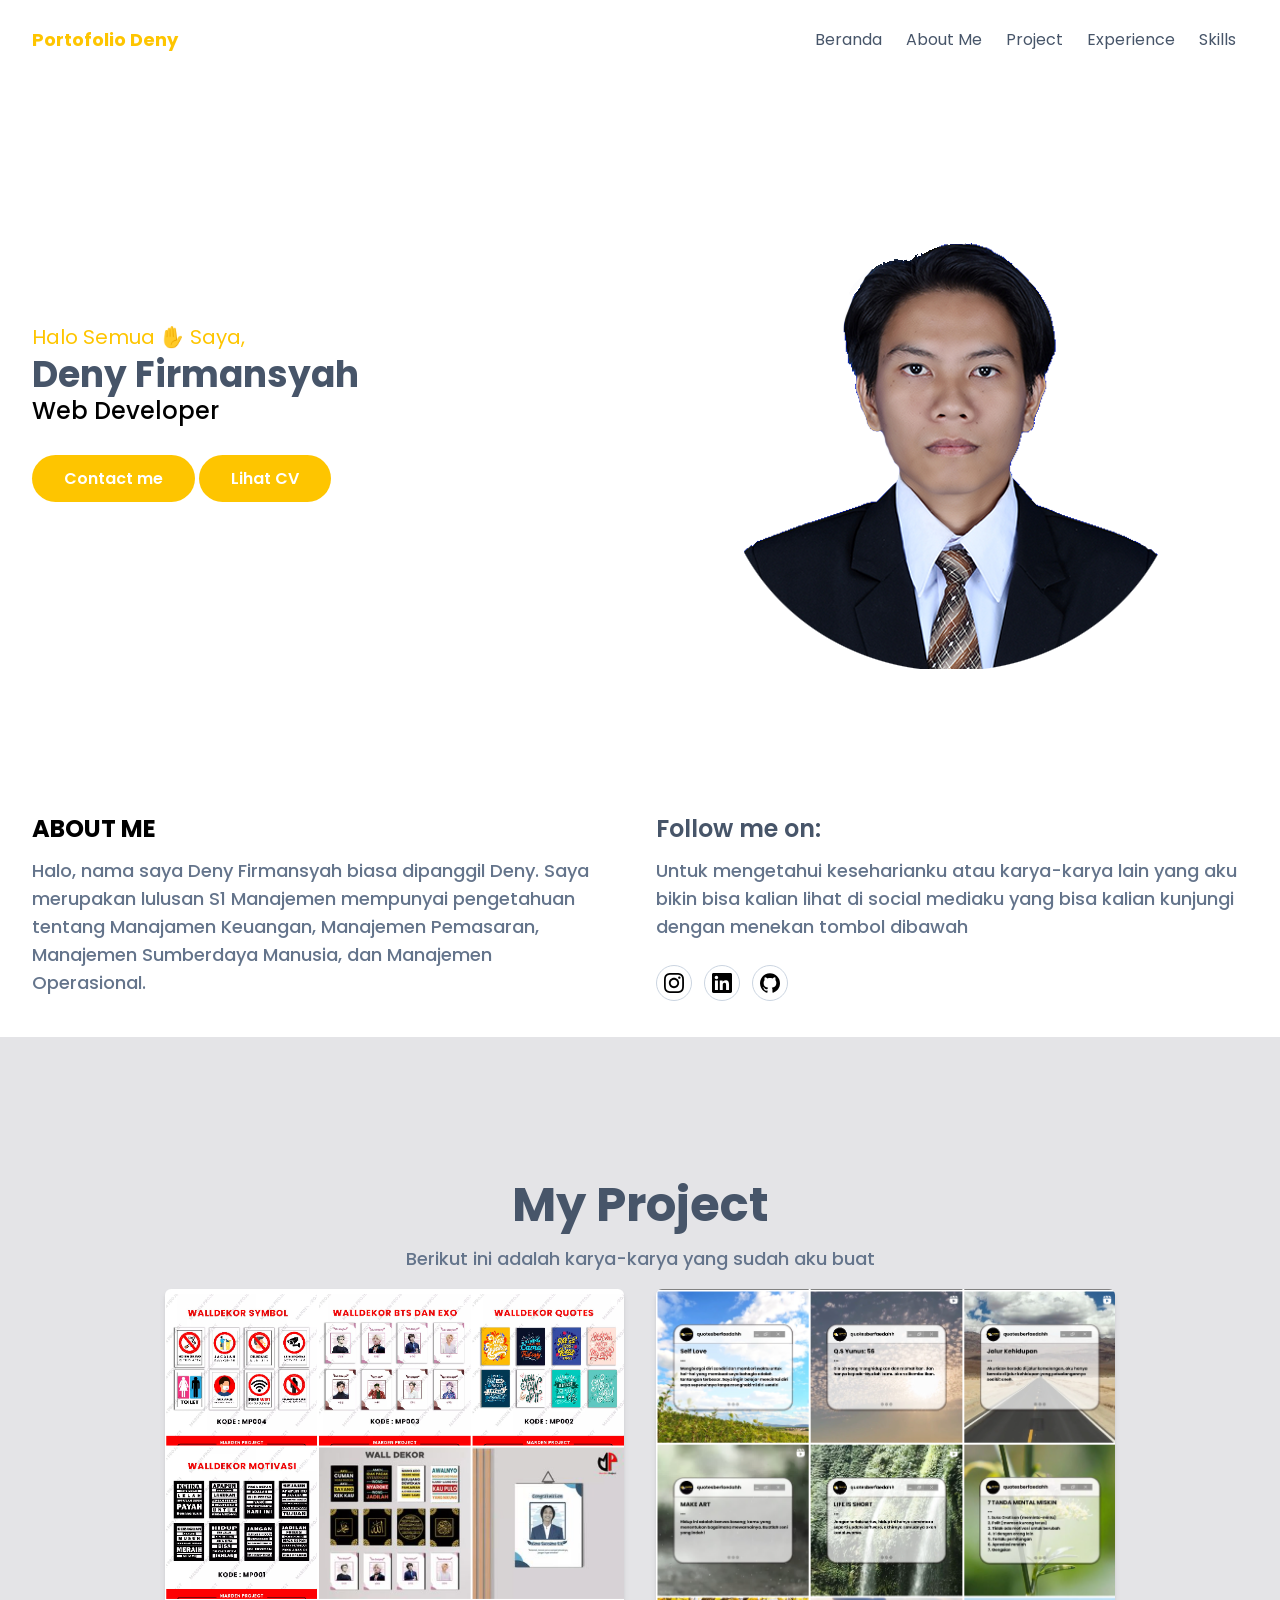
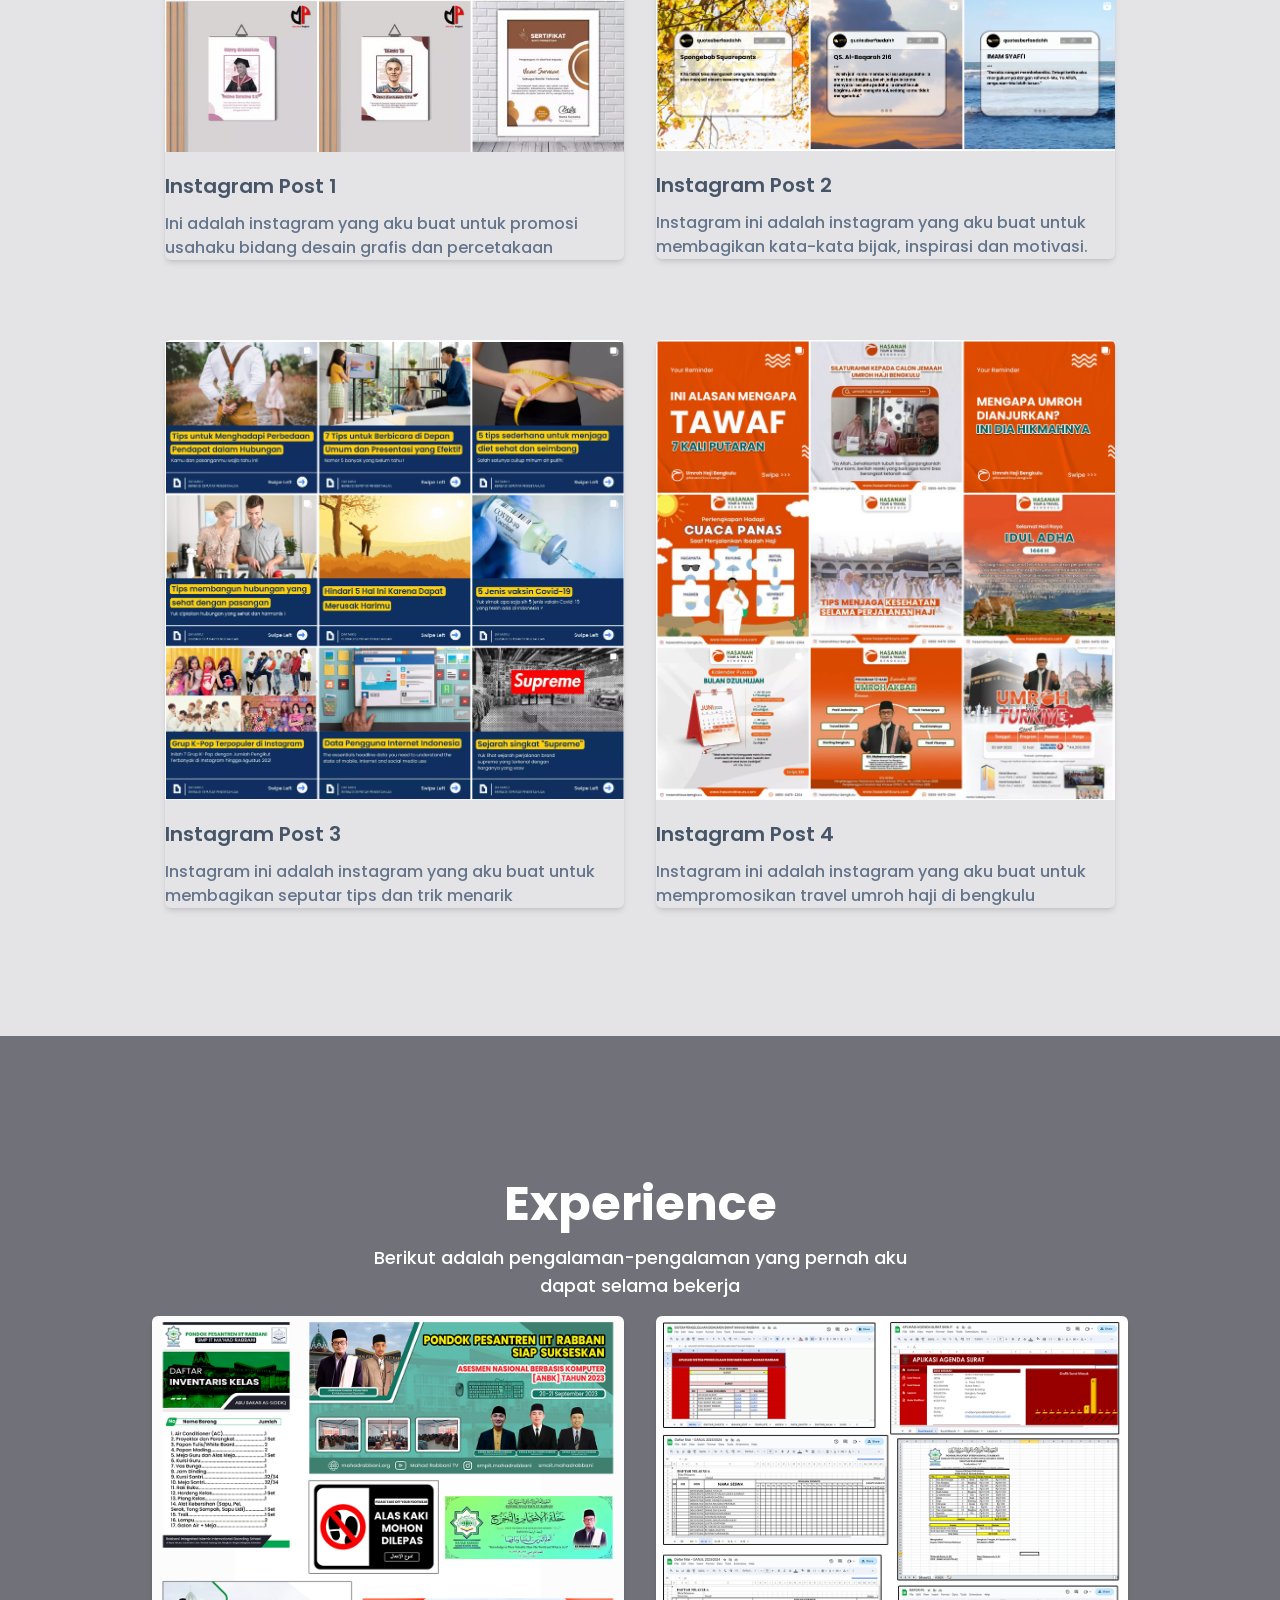
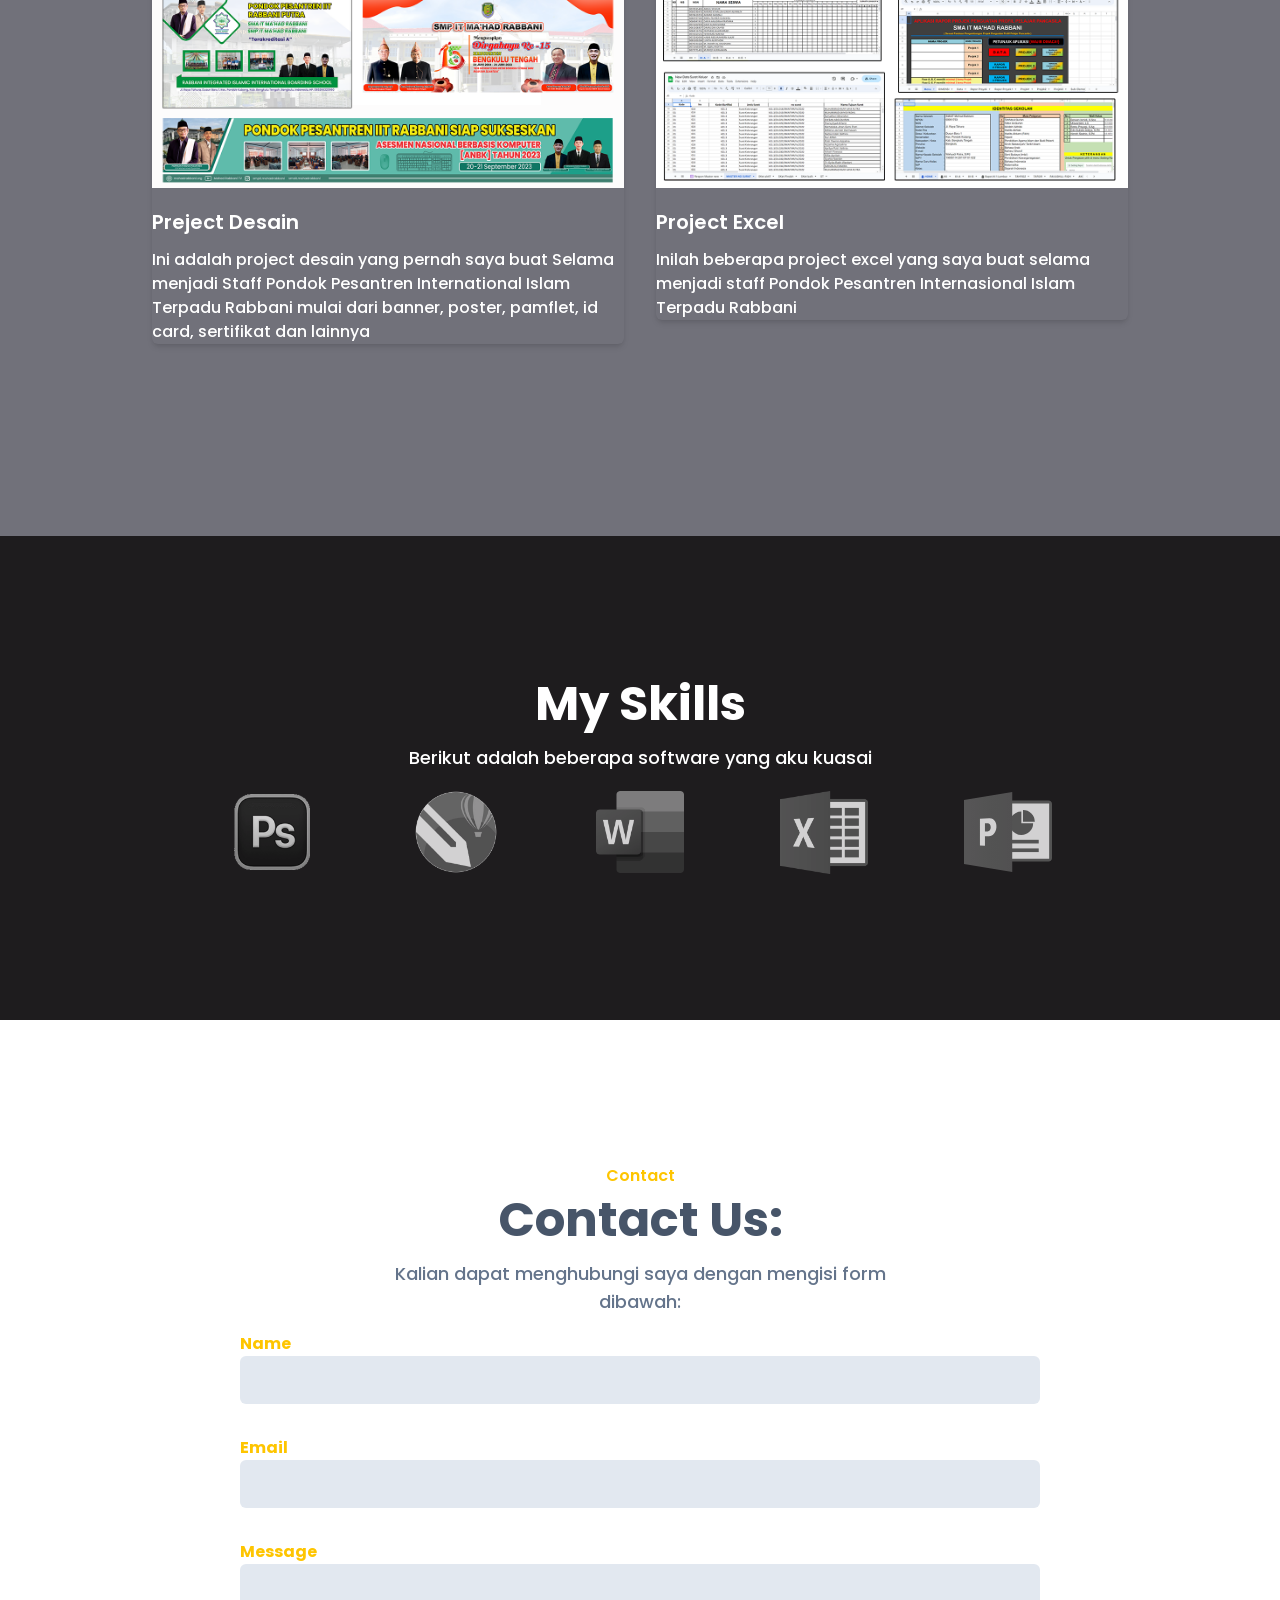
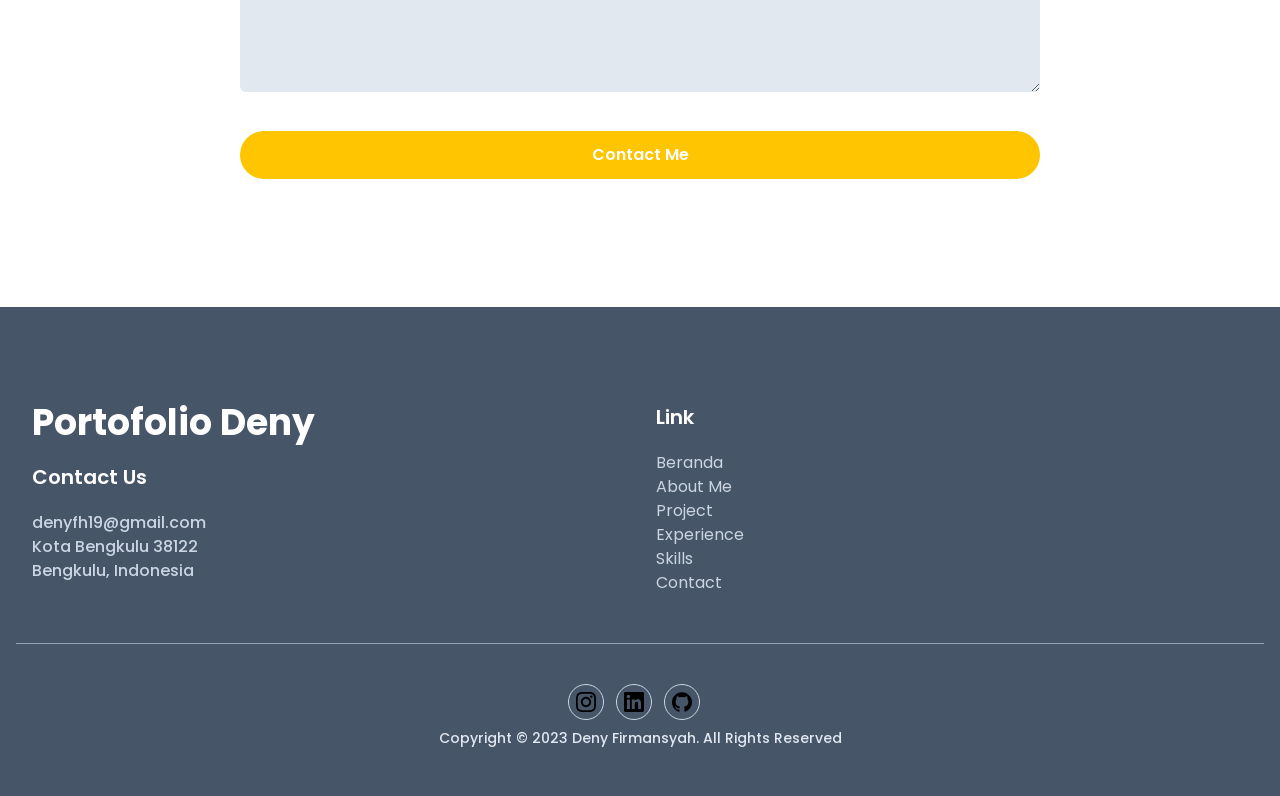
<file: index.html>
<!DOCTYPE html>
<html lang="en">
<head>
    <meta charset="UTF-8">
    <meta http-equiv="X-UA-Compatible" content="IE=edge">
    <meta name="viewport" content="width=device-width, initial-scale=1.0">
    <link rel="stylesheet" href="public/css/style.css">
    <link rel="preconnect" href="https://fonts.googleapis.com">
    <link rel="preconnect" href="https://fonts.gstatic.com" crossorigin>
    <link href="https://fonts.googleapis.com/css2?family=Poppins:wght@500&display=swap" rel="stylesheet">
    <title>My Website</title>
</head>
<body class="font-poppins scroll-smooth">
    <!-- navbar start -->
    <header class="bg-transparent absolute top-0 lef-0 w-full flex items-center z-10">
        <div class="container">
            <div class="flex items-center justify-between relative">
                <div class="px-4">
                    <a href="#home" class="font-bold text-lg text-primary block py-6">Portofolio Deny</a>
                </div>
                <div class="flex items-center px-4">
                    <button id="hamburger" name="hamburger" type="button" class="block absolute right-4 lg:hidden">
                        <span class="hamburger-line transition duration-500 ease-in-out origin-top-left"></span>
                        <span class="hamburger-line transition duration-500 ease-in-out"></span>
                        <span class="hamburger-line transition duration-500 ease-in-out origin-bottom-left"></span>
                    </button>
                    <nav id="nav-menu" class="hidden absolute py-5 bg-white shadow-lg rounded max-w-[250px] w-full right-4 top-full lg:block lg:static lg:bg-transparent lg:max-w-full lg:shadow-none lg:rounded-none">
                        <ul class="block lg:flex">
                            <li class="group">
                                <a href="#home" class="text-base text-dark py-2 mx-8 flex  hover:text-primary">Beranda</a>
                            </li>
                            <li class="group">
                                <a href="#about" class="text-base text-dark py-2 mx-8 flex hover:text-primary">About Me</a>
                            </li>
                            <li class="group">
                                <a href="#project" class="text-base text-dark py-2 mx-8 flex hover:text-primary">Project</a>
                            </li>
                            <li class="group">
                                <a href="#Experience" class="text-base text-dark py-2 mx-8 flex hover:text-primary">Experience</a>
                            </li>
                            <li class="group">
                                <a href="#skills" class="text-base text-dark py-2 mx-8 flex hover:text-primary">Skills</a>
                            </li>
                        </ul>
                    </nav>
                </div>
            </div>
        </div>
    </header>
    <!-- navbar end -->
    <!-- Hero Section Begin -->
    <section id="home" class="pt-36">
        <div class="container">
            <div class="flex flex-wrap">
                <div class="w-full self-center px-4 lg:w-1/2">
                    <h1 class="text-base text-primary md:text-xl">Halo Semua ✋ Saya, <span class="block font-bold text-dark text-2xl mt-1 lg:text-4xl max-w-md">Deny Firmansyah</span></h1>
                    <h2 class="font-medium mb-10 lg:text-2xl">Web Developer</h2>

                    <a href="https://wa.me/+6281279669132" class="text-base font-semibold text-white bg-primary py-3 px-8 rounded-full hover:shadow-lg hover:opacity-80 transition duration-500 ease-in-out">Contact me</a>
                    <a href="https://drive.google.com/file/d/15vwsvI26h6n9aC5DiITJL-vrKqj5pFxY/view?usp=sharing" class="text-base font-semibold text-white bg-primary py-3 px-8 rounded-full hover:shadow-lg hover:opacity-80 transition duration-500 ease-in-out">Lihat CV</a>
                    <!-- <div class="btn-container">
                        <button
                          class="btn btn-color-2"
                          onclick="window.open('./assets/resume.pdf')"
                        >
                          Download CV
                        </button> -->
                </div>
                <div class="w-full self-end px-4 lg:w-1/2">
                    <div class="relative mt-10 lg:mt-0 lg:right-0">
                        <img src="img/profilepict1.png" alt="Deny Firmansyah" class="max-w-full mx-auto">
                    </div>
                </div>
            </div>
        </div>
    </section>
    <!-- Hero Section End -->
    <!-- About me Begin -->
    <section id="about" class="pt-36">
        <div class="container">
            <div class="flex flex-wrap">
                <div class="w-full px-4 mb-10 lg:w-1/2">
                    <h4 class="font-bold uppercase text-lg mb-3 lg:text-2xl">About Me</h4>
                    <p class="font-medium text-base text-secondary max-w-xl lg:text-lg">Halo, nama saya Deny Firmansyah biasa dipanggil Deny. Saya merupakan lulusan S1 Manajemen mempunyai pengetahuan tentang Manajamen Keuangan, Manajemen Pemasaran, Manajemen Sumberdaya Manusia, dan Manajemen Operasional.</p>
                </div>
                <div class="w-full px-4 lg:w-1/2">
                    <h3 class="font-semibold text-dark text-2xl mb-3">Follow me on:</h3>
                    <p class="font-medium text-base text-secondary mb-6 lg:text-lg">Untuk mengetahui keseharianku atau karya-karya lain yang aku bikin bisa kalian lihat di social mediaku yang bisa kalian kunjungi dengan menekan tombol dibawah</p>
                    <div class="flex items-center">
                        <!-- twitter -->
                        <!-- <a href="https://twitter.com/maliefrr14" target="_blank" class="w-9 h-9 flex justify-center items-center border border-slate-300 mr-3 rounded-full hover:border-primary hover:bg-primary hover:text-white transition duration-300">
                            <svg role="img" width="20" class="fill-current" viewBox="0 0 24 24" xmlns="http://www.w3.org/2000/svg"><title>Twitter</title><path d="M23.953 4.57a10 10 0 01-2.825.775 4.958 4.958 0 002.163-2.723c-.951.555-2.005.959-3.127 1.184a4.92 4.92 0 00-8.384 4.482C7.69 8.095 4.067 6.13 1.64 3.162a4.822 4.822 0 00-.666 2.475c0 1.71.87 3.213 2.188 4.096a4.904 4.904 0 01-2.228-.616v.06a4.923 4.923 0 003.946 4.827 4.996 4.996 0 01-2.212.085 4.936 4.936 0 004.604 3.417 9.867 9.867 0 01-6.102 2.105c-.39 0-.779-.023-1.17-.067a13.995 13.995 0 007.557 2.209c9.053 0 13.998-7.496 13.998-13.985 0-.21 0-.42-.015-.63A9.935 9.935 0 0024 4.59z"/></svg> -->
                        </a>
                        <!-- instagram -->
                        <a href="https://instagram.com/deni08firmansyah/" target="_blank" class="w-9 h-9 flex justify-center items-center border border-slate-300 mr-3 rounded-full hover:border-primary hover:bg-primary hover:text-white transition duration-300">
                            <svg role="img" width="20" class="fill-current" viewBox="0 0 24 24" xmlns="http://www.w3.org/2000/svg"><title>Instagram</title><path d="M12 0C8.74 0 8.333.015 7.053.072 5.775.132 4.905.333 4.14.63c-.789.306-1.459.717-2.126 1.384S.935 3.35.63 4.14C.333 4.905.131 5.775.072 7.053.012 8.333 0 8.74 0 12s.015 3.667.072 4.947c.06 1.277.261 2.148.558 2.913.306.788.717 1.459 1.384 2.126.667.666 1.336 1.079 2.126 1.384.766.296 1.636.499 2.913.558C8.333 23.988 8.74 24 12 24s3.667-.015 4.947-.072c1.277-.06 2.148-.262 2.913-.558.788-.306 1.459-.718 2.126-1.384.666-.667 1.079-1.335 1.384-2.126.296-.765.499-1.636.558-2.913.06-1.28.072-1.687.072-4.947s-.015-3.667-.072-4.947c-.06-1.277-.262-2.149-.558-2.913-.306-.789-.718-1.459-1.384-2.126C21.319 1.347 20.651.935 19.86.63c-.765-.297-1.636-.499-2.913-.558C15.667.012 15.26 0 12 0zm0 2.16c3.203 0 3.585.016 4.85.071 1.17.055 1.805.249 2.227.415.562.217.96.477 1.382.896.419.42.679.819.896 1.381.164.422.36 1.057.413 2.227.057 1.266.07 1.646.07 4.85s-.015 3.585-.074 4.85c-.061 1.17-.256 1.805-.421 2.227-.224.562-.479.96-.899 1.382-.419.419-.824.679-1.38.896-.42.164-1.065.36-2.235.413-1.274.057-1.649.07-4.859.07-3.211 0-3.586-.015-4.859-.074-1.171-.061-1.816-.256-2.236-.421-.569-.224-.96-.479-1.379-.899-.421-.419-.69-.824-.9-1.38-.165-.42-.359-1.065-.42-2.235-.045-1.26-.061-1.649-.061-4.844 0-3.196.016-3.586.061-4.861.061-1.17.255-1.814.42-2.234.21-.57.479-.96.9-1.381.419-.419.81-.689 1.379-.898.42-.166 1.051-.361 2.221-.421 1.275-.045 1.65-.06 4.859-.06l.045.03zm0 3.678c-3.405 0-6.162 2.76-6.162 6.162 0 3.405 2.76 6.162 6.162 6.162 3.405 0 6.162-2.76 6.162-6.162 0-3.405-2.76-6.162-6.162-6.162zM12 16c-2.21 0-4-1.79-4-4s1.79-4 4-4 4 1.79 4 4-1.79 4-4 4zm7.846-10.405c0 .795-.646 1.44-1.44 1.44-.795 0-1.44-.646-1.44-1.44 0-.794.646-1.439 1.44-1.439.793-.001 1.44.645 1.44 1.439z"/></svg>
                        </a>
                        <!-- linkedin -->
                        <a href="https://www.linkedin.com/in/deny08firmansyah/" target="_blank" class="w-9 h-9 flex justify-center items-center border border-slate-300 mr-3 rounded-full hover:border-primary hover:bg-primary hover:text-white transition duration-300">
                            <svg role="img" width="20" class="fill-current" viewBox="0 0 24 24" xmlns="http://www.w3.org/2000/svg"><title>LinkedIn</title><path d="M20.447 20.452h-3.554v-5.569c0-1.328-.027-3.037-1.852-3.037-1.853 0-2.136 1.445-2.136 2.939v5.667H9.351V9h3.414v1.561h.046c.477-.9 1.637-1.85 3.37-1.85 3.601 0 4.267 2.37 4.267 5.455v6.286zM5.337 7.433c-1.144 0-2.063-.926-2.063-2.065 0-1.138.92-2.063 2.063-2.063 1.14 0 2.064.925 2.064 2.063 0 1.139-.925 2.065-2.064 2.065zm1.782 13.019H3.555V9h3.564v11.452zM22.225 0H1.771C.792 0 0 .774 0 1.729v20.542C0 23.227.792 24 1.771 24h20.451C23.2 24 24 23.227 24 22.271V1.729C24 .774 23.2 0 22.222 0h.003z"/></svg>
                        </a>
                        <!-- github -->
                        <a href="https://github.com/denyfh19" target="_blank" class="w-9 h-9 flex justify-center items-center border border-slate-300 mr-3 rounded-full hover:border-primary hover:bg-primary hover:text-white transition duration-300">
                            <svg role="img" width="20" class="fill-current" viewBox="0 0 24 24" xmlns="http://www.w3.org/2000/svg"><title>GitHub</title><path d="M12 .297c-6.63 0-12 5.373-12 12 0 5.303 3.438 9.8 8.205 11.385.6.113.82-.258.82-.577 0-.285-.01-1.04-.015-2.04-3.338.724-4.042-1.61-4.042-1.61C4.422 18.07 3.633 17.7 3.633 17.7c-1.087-.744.084-.729.084-.729 1.205.084 1.838 1.236 1.838 1.236 1.07 1.835 2.809 1.305 3.495.998.108-.776.417-1.305.76-1.605-2.665-.3-5.466-1.332-5.466-5.93 0-1.31.465-2.38 1.235-3.22-.135-.303-.54-1.523.105-3.176 0 0 1.005-.322 3.3 1.23.96-.267 1.98-.399 3-.405 1.02.006 2.04.138 3 .405 2.28-1.552 3.285-1.23 3.285-1.23.645 1.653.24 2.873.12 3.176.765.84 1.23 1.91 1.23 3.22 0 4.61-2.805 5.625-5.475 5.92.42.36.81 1.096.81 2.22 0 1.606-.015 2.896-.015 3.286 0 .315.21.69.825.57C20.565 22.092 24 17.592 24 12.297c0-6.627-5.373-12-12-12"/></svg>
                        </a>
                    </div>
                </div>
            </div>
        </div>
    </section>
    <!-- About me End -->
    <!-- portfolio section start -->
    <section id="project" class="pt-36 pb-16 bg-zinc-200">
        <div class="container">
            <div class="w-full px-4">
                <div class="max-w-xl mx-auto text-center">
                    <h2 class="font-bold text-dark text-3xl mb-4 sm:text-4xl lg:text-5xl">My Project</h2>
                    <p class="text-md font-medium text-secondary md:text-lg">Berikut ini adalah karya-karya yang sudah aku buat</p>
                </div>
                <div class="w-full px-4 flex flex-wrap justify-center xl:w-10/12 mx-auto">
                    <div class="mb-12 p-4 md:w-1/2">
                        <div class="rounded-md shadow-md overflow-hidden">
                            <a href="https://instagram.com/marden.project/" target="_blank">
                                <img src="img/project0.png" alt="Tribute Page Nabila Gusmarlia Gen 9 JKT48" width="w-full">
                                <h3 class="font-semibold text-xl text-dark mt-5 mb-3">Instagram Post 1</h3>
                                <p class="font-medium text-base text-secondary">Ini adalah instagram yang aku buat untuk promosi usahaku bidang desain grafis dan percetakaan</p>
                            </a>
                        </div>
                    </div>
                    <div class="mb-12 p-4 md:w-1/2">
                        <div class="rounded-md shadow-md overflow-hidden">
                            <a href="https://instagram.com/quotesberfaedahh/" target="_blank">
                                <img src="img/project1.png" alt="E-commerce web" width="w-full">
                                <h3 class="font-semibold text-xl text-dark mt-5 mb-3">Instagram Post 2</h3>
                                <p class="font-medium text-base text-secondary">Instagram ini adalah instagram yang aku buat untuk membagikan kata-kata bijak, inspirasi dan motivasi.</p>
                            </a>
                            </div>
                    </div>
                    <div class="mb-12 p-4 md:w-1/2">
                        <div class="rounded-md shadow-md overflow-hidden">
                            <a href="https://instagram.com/dataaku.id/">
                                <img src="img/project2.png" alt="Website MI Putra Bhakti" width="w-full">
                                <h3 class="font-semibold text-xl text-dark mt-5 mb-3">Instagram Post 3</h3>
                                <p class="font-medium text-base text-secondary">Instagram ini adalah instagram yang aku buat untuk membagikan seputar tips dan trik menarik</p>
                            </a>
                        </div>
                    </div>
                    <div class="mb-12 p-4 md:w-1/2">
                        <div class="rounded-md shadow-md overflow-hidden">
                            <a href="https://instagram.com/hasanahtour.bengkulu/">
                                <img src="img/project3.png" alt="My Porto 1.0" width="w-full">
                                <h3 class="font-semibold text-xl text-dark mt-5 mb-3">Instagram Post 4</h3>
                                <p class="font-medium text-base text-secondary">Instagram ini adalah instagram yang aku buat untuk mempromosikan travel umroh haji di bengkulu</p>
                            </a>
                        </div>
                    </div>
                    <!-- <div class="mb-12 p-4 md:w-1/2">
                        <div class="rounded-md shadow-md overflow-hidden">
                            <a href="#">
                                <img src="#" alt="My Porto 1.0" width="w-full">
                                <h3 class="font-semibold text-xl text-dark mt-5 mb-3">Tambahkan Project</h3>
                                <p class="font-medium text-base text-secondary">Keterangan tambahan</p>
                            </a>
                        </div>
                    </div>
                    <div class="mb-12 p-4 md:w-1/2">
                        <div class="rounded-md shadow-md overflow-hidden">
                            <a href="#">
                                <img src="img/#" alt="My Porto 1.0" width="w-full">
                                <h3 class="font-semibold text-xl text-dark mt-5 mb-3">Tambahkan Project</h3>
                                <p class="font-medium text-base text-secondary">Keterangan tambahan</p>
                            </a>
                        </div>
                    </div>
                    <div class="mb-12 p-4 md:w-1/2">
                        <div class="rounded-md shadow-md overflow-hidden">
                            <a href="#">
                                <img src="#" alt="My Porto 1.0" width="w-full">
                                <h3 class="font-semibold text-xl text-dark mt-5 mb-3">Tambahkan Project</h3>
                                <p class="font-medium text-base text-secondary">Keterangan tambahan</p>
                            </a>
                        </div>
                    </div>
                    <div class="mb-12 p-4 md:w-1/2">
                        <div class="rounded-md shadow-md overflow-hidden">
                            <a href="https://instagram.com/hasanahtour.bengkulu/">
                                <img src="img/#" alt="My Porto 1.0" width="w-full">
                                <h3 class="font-semibold text-xl text-dark mt-5 mb-3">Tambahkan Project</h3>
                                <p class="font-medium text-base text-secondary">Keterangan tambahan</p>
                            </a>
                        </div>
                    </div> -->
                    <!-- batas akhir container -->
                </div>
            </div>
        </div>
    </section>
    <!-- portfolio section end -->
    <!-- Experience section start -->
    <section id="Experience" class="pt-36 pb-32 bg-zinc-500">
            <div class="container">
                <div class="w-full px-4">
                    <div class="max-w-xl mx-auto text-center">
                        <h2 class="font-bold text-white text-3xl mb-4 sm:text-4xl lg:text-5xl">Experience</h2>
                        <p class="text-md font-medium text-white md:text-lg ">Berikut adalah pengalaman-pengalaman yang pernah aku dapat selama bekerja</p>
                    </div>
                </div>
        <div class="w-full px-4 flex flex-wrap justify-center xl:w-10/12 mx-auto">
            <div class="mb-12 p-4 md:w-1/2">
                <div class="rounded-md shadow-md overflow-hidden">
                    <a href="index2.html">
                        <img src="img/spanduk.png" alt="My Porto 1.0" width="w-full">
                        <h3 class="font-semibold text-xl text-white mt-5 mb-3">Preject Desain</h3>
                        <p class="font-medium text-base text-white">Ini adalah project desain yang pernah saya buat Selama menjadi Staff Pondok Pesantren International Islam Terpadu Rabbani mulai dari banner, poster, pamflet, id card, sertifikat dan lainnya</p>
                    </a>
                </div>
            </div>
            <div class="mb-12 p-4 md:w-1/2">
                <div class="rounded-md shadow-md overflow-hidden">
                    <a href="index3.html">
                        <img src="img/excel1.png" alt="My Porto 1.0" width="w-full">
                        <h3 class="font-semibold text-xl text-white mt-5 mb-3">Project Excel</h3>
                        <p class="font-medium text-base text-white">Inilah beberapa project excel yang saya buat selama menjadi staff Pondok Pesantren Internasional Islam Terpadu Rabbani</p>
                    </a>
                </div>
            </div>
        </div>
    </section>
    <!-- Experience section end -->
    <!-- skill section start -->
    <section id="skills" class="pt-36 pb-32 bg-zink-600">
        <div class="container">
            <div class="w-full px-4">
                <div class="max-w-xl mx-auto text-center">
                    <h2 class="font-bold text-white text-3xl mb-4 sm:text-4xl lg:text-5xl">My Skills</h2>
                    <p class="text-md font-medium text-white md:text-lg">Berikut adalah beberapa software yang aku kuasai</p>
                </div>
            </div>
            <div class="w-full px-4">
                <div class="flex flex-wrap items-center justify-center">
                    <img src="./img/potoshop.png" class="max-w-[120px] grayscale px-4 py-4 opacity-80 duration-500 hover:grayscale-0 hover:opacity-100 lg:mx-6 xl:mx-8" alt="html5">
                    <img src="./img/corel.png" class="max-w-[120px] grayscale px-4 py-4 opacity-80 duration-500 hover:grayscale-0 hover:opacity-100 lg:mx-6 xl:mx-8" alt="html5">
                    <img src="./img/word.png" class="max-w-[120px] grayscale px-4 py-4 opacity-80 duration-500 hover:grayscale-0 hover:opacity-100 lg:mx-6 xl:mx-8" alt="html5">
                    <img src="./img/excel.png" class="max-w-[120px] grayscale px-4 py-4 opacity-80 duration-500 hover:grayscale-0 hover:opacity-100 lg:mx-6 xl:mx-8" alt="html5">
                    <img src="./img/powerpoin.svg" class="max-w-[120px] grayscale px-4 py-4 opacity-80 duration-500 hover:grayscale-0 hover:opacity-100 lg:mx-6 xl:mx-8" alt="html5">
                </div>
            </div>
        </div>
    </section>
    <!-- skill section end -->
    <!-- contact form start -->
        <section id="contact" class="pt-36 pb-32">
            <div class="container">
                <div class="w-full px-4">
                        <div class="max-w-xl mx-auto text-center">
                            <h4 class="font-semibold font-lg text-primary mb-2">Contact</h4>
                            <h2 class="font-bold text-dark text-3xl mb-4 sm:text-4xl lg:text-5xl">Contact Us:</h2>
                            <p class="text-md font-medium text-secondary md:text-lg mb-4">Kalian dapat menghubungi saya dengan mengisi form dibawah:</p>
                        </div>
                </div>
                <form action="mailto:denyfh19@gmail.com" method="post">
                    <div class="w-full lg:w-2/3 lg:mx-auto" id="contact">
                        <div class="w-full px-4 mb-8">
                            <label for="name" class="text-base text-primary font-bold">Name</label>
                    <input type="text" id="name" class="w-full bg-slate-200 text-dark p-3 rounded-md focus:outline-none focus:ring-primary focus:ring-1 focus:border-primary">
                </div>
                <div class="w-full px-4 mb-8">
                    <label for="email" class="text-base text-primary font-bold">Email</label>
                    <input type="email" id="email" class="w-full bg-slate-200 text-dark p-3 rounded-md focus:outline-none focus:ring-primary focus:ring-1 focus:border-primary">
                </div>
                <div class="w-full px-4 mb-8">
                    <label for="message" class="text-base text-primary font-bold">Message</label>
                    <textarea id="message" class="w-full bg-slate-200 text-dark p-3 rounded-md focus:outline-none focus:ring-primary focus:ring-1 focus:border-primary h-32">
                    </textarea>
                </div>
                <div class="w-full px-4">
                    <button class="text-base text-white font-semibold bg-primary py-3 px-8 rounded-full w-full hover:opacity-80">Contact Me</button>
                </div>
            </div>
            </form>
            </div>
        </section>
    <!-- contact form end -->
    <!-- footer start -->
        <footer class="bg-dark pt-24 pb-12">
            <div class="container">
                <div class="flex flex-wrap justify-left">
                    <div class="w-full px-4 mb-12 text-slate-300 font-medium md:w-1/2 md:mx-auto">
                        <h2 class="font-bold text-4xl text-white mb-5">Portofolio Deny</h2>
                        <h3 class="font-semibold text-xl text-white mb-5">Contact Us</h3>
                        <p>denyfh19@gmail.com</p>
                        <p>Kota Bengkulu 38122</p>
                        <p>Bengkulu, Indonesia</p>
                    </div>
                    <div class="w-full px-4 mb-12 md:w-1/2 md:mx-auto">
                        <h3 class="font-semibold text-xl text-white mb-5">Link</h3>
                        <ul class="text-slate-300">
                            <li><a href="#home" class="hover:text-primary duration-500 transition">Beranda</a></li>
                            <li><a href="#about" class="hover:text-primary duration-500 transition">About Me</a></li>
                            <li><a href="#project" class="hover:text-primary duration-500 transition">Project</a></li>
                            <li><a href="#Experience" class="hover:text-primary duration-500 transition">Experience</a></li>
                            <li><a href="#skills" class="hover:text-primary duration-500 transition">Skills</a></li>
                            <li><a href="#contact" class="hover:text-primary duration-500 transition">Contact</a></li>
                        </ul>
                    </div>
                </div>
                <div class="w-full pt-10 border-t border-slate-400">
                    <div class="flex items-center justify-center mb-2">
                        <!-- twitter -->
                        <!-- <a href="https://twitter.com/maliefrr14" target="_blank" class="w-9 h-9 flex justify-center items-center border border-slate-300 mr-3 rounded-full hover:border-primary hover:bg-primary hover:text-white transition duration-300">
                            <svg role="img" width="20" class="fill-current" viewBox="0 0 24 24" xmlns="http://www.w3.org/2000/svg"><title>Twitter</title><path d="M23.953 4.57a10 10 0 01-2.825.775 4.958 4.958 0 002.163-2.723c-.951.555-2.005.959-3.127 1.184a4.92 4.92 0 00-8.384 4.482C7.69 8.095 4.067 6.13 1.64 3.162a4.822 4.822 0 00-.666 2.475c0 1.71.87 3.213 2.188 4.096a4.904 4.904 0 01-2.228-.616v.06a4.923 4.923 0 003.946 4.827 4.996 4.996 0 01-2.212.085 4.936 4.936 0 004.604 3.417 9.867 9.867 0 01-6.102 2.105c-.39 0-.779-.023-1.17-.067a13.995 13.995 0 007.557 2.209c9.053 0 13.998-7.496 13.998-13.985 0-.21 0-.42-.015-.63A9.935 9.935 0 0024 4.59z"/></svg> -->
                        </a>
                        <!-- instagram -->
                        <a href="https://instagram.com/deni08firmansyah/" target="_blank" class="w-9 h-9 flex justify-center items-center border border-slate-300 mr-3 rounded-full hover:border-primary hover:bg-primary hover:text-white transition duration-300">
                            <svg role="img" width="20" class="fill-current" viewBox="0 0 24 24" xmlns="http://www.w3.org/2000/svg"><title>Instagram</title><path d="M12 0C8.74 0 8.333.015 7.053.072 5.775.132 4.905.333 4.14.63c-.789.306-1.459.717-2.126 1.384S.935 3.35.63 4.14C.333 4.905.131 5.775.072 7.053.012 8.333 0 8.74 0 12s.015 3.667.072 4.947c.06 1.277.261 2.148.558 2.913.306.788.717 1.459 1.384 2.126.667.666 1.336 1.079 2.126 1.384.766.296 1.636.499 2.913.558C8.333 23.988 8.74 24 12 24s3.667-.015 4.947-.072c1.277-.06 2.148-.262 2.913-.558.788-.306 1.459-.718 2.126-1.384.666-.667 1.079-1.335 1.384-2.126.296-.765.499-1.636.558-2.913.06-1.28.072-1.687.072-4.947s-.015-3.667-.072-4.947c-.06-1.277-.262-2.149-.558-2.913-.306-.789-.718-1.459-1.384-2.126C21.319 1.347 20.651.935 19.86.63c-.765-.297-1.636-.499-2.913-.558C15.667.012 15.26 0 12 0zm0 2.16c3.203 0 3.585.016 4.85.071 1.17.055 1.805.249 2.227.415.562.217.96.477 1.382.896.419.42.679.819.896 1.381.164.422.36 1.057.413 2.227.057 1.266.07 1.646.07 4.85s-.015 3.585-.074 4.85c-.061 1.17-.256 1.805-.421 2.227-.224.562-.479.96-.899 1.382-.419.419-.824.679-1.38.896-.42.164-1.065.36-2.235.413-1.274.057-1.649.07-4.859.07-3.211 0-3.586-.015-4.859-.074-1.171-.061-1.816-.256-2.236-.421-.569-.224-.96-.479-1.379-.899-.421-.419-.69-.824-.9-1.38-.165-.42-.359-1.065-.42-2.235-.045-1.26-.061-1.649-.061-4.844 0-3.196.016-3.586.061-4.861.061-1.17.255-1.814.42-2.234.21-.57.479-.96.9-1.381.419-.419.81-.689 1.379-.898.42-.166 1.051-.361 2.221-.421 1.275-.045 1.65-.06 4.859-.06l.045.03zm0 3.678c-3.405 0-6.162 2.76-6.162 6.162 0 3.405 2.76 6.162 6.162 6.162 3.405 0 6.162-2.76 6.162-6.162 0-3.405-2.76-6.162-6.162-6.162zM12 16c-2.21 0-4-1.79-4-4s1.79-4 4-4 4 1.79 4 4-1.79 4-4 4zm7.846-10.405c0 .795-.646 1.44-1.44 1.44-.795 0-1.44-.646-1.44-1.44 0-.794.646-1.439 1.44-1.439.793-.001 1.44.645 1.44 1.439z"/></svg>
                        </a>
                        <!-- linkedin -->
                        <a href="https://www.linkedin.com/in/denyfirmansyah1/" target="_blank" class="w-9 h-9 flex justify-center items-center border border-slate-300 mr-3 rounded-full hover:border-primary hover:bg-primary hover:text-white transition duration-300">
                            <svg role="img" width="20" class="fill-current" viewBox="0 0 24 24" xmlns="http://www.w3.org/2000/svg"><title>LinkedIn</title><path d="M20.447 20.452h-3.554v-5.569c0-1.328-.027-3.037-1.852-3.037-1.853 0-2.136 1.445-2.136 2.939v5.667H9.351V9h3.414v1.561h.046c.477-.9 1.637-1.85 3.37-1.85 3.601 0 4.267 2.37 4.267 5.455v6.286zM5.337 7.433c-1.144 0-2.063-.926-2.063-2.065 0-1.138.92-2.063 2.063-2.063 1.14 0 2.064.925 2.064 2.063 0 1.139-.925 2.065-2.064 2.065zm1.782 13.019H3.555V9h3.564v11.452zM22.225 0H1.771C.792 0 0 .774 0 1.729v20.542C0 23.227.792 24 1.771 24h20.451C23.2 24 24 23.227 24 22.271V1.729C24 .774 23.2 0 22.222 0h.003z"/></svg>
                        </a>
                        <!-- github -->
                        <a href="https://github.com/denyfh19/" target="_blank" class="w-9 h-9 flex justify-center items-center border border-slate-300 mr-3 rounded-full hover:border-primary hover:bg-primary hover:text-white transition duration-300">
                            <svg role="img" width="20" class="fill-current" viewBox="0 0 24 24" xmlns="http://www.w3.org/2000/svg"><title>GitHub</title><path d="M12 .297c-6.63 0-12 5.373-12 12 0 5.303 3.438 9.8 8.205 11.385.6.113.82-.258.82-.577 0-.285-.01-1.04-.015-2.04-3.338.724-4.042-1.61-4.042-1.61C4.422 18.07 3.633 17.7 3.633 17.7c-1.087-.744.084-.729.084-.729 1.205.084 1.838 1.236 1.838 1.236 1.07 1.835 2.809 1.305 3.495.998.108-.776.417-1.305.76-1.605-2.665-.3-5.466-1.332-5.466-5.93 0-1.31.465-2.38 1.235-3.22-.135-.303-.54-1.523.105-3.176 0 0 1.005-.322 3.3 1.23.96-.267 1.98-.399 3-.405 1.02.006 2.04.138 3 .405 2.28-1.552 3.285-1.23 3.285-1.23.645 1.653.24 2.873.12 3.176.765.84 1.23 1.91 1.23 3.22 0 4.61-2.805 5.625-5.475 5.92.42.36.81 1.096.81 2.22 0 1.606-.015 2.896-.015 3.286 0 .315.21.69.825.57C20.565 22.092 24 17.592 24 12.297c0-6.627-5.373-12-12-12"/></svg>
                        </a>
                    </div>
                    <p class="font-medium text-sm text-slate-200 text-center">Copyright © 2023 Deny Firmansyah. All Rights Reserved </a>
                </div>
            </div>
        </footer>
    <!-- footer end -->
    <script src="./public/js/script.js"></script>
</body>
</html>
</file>
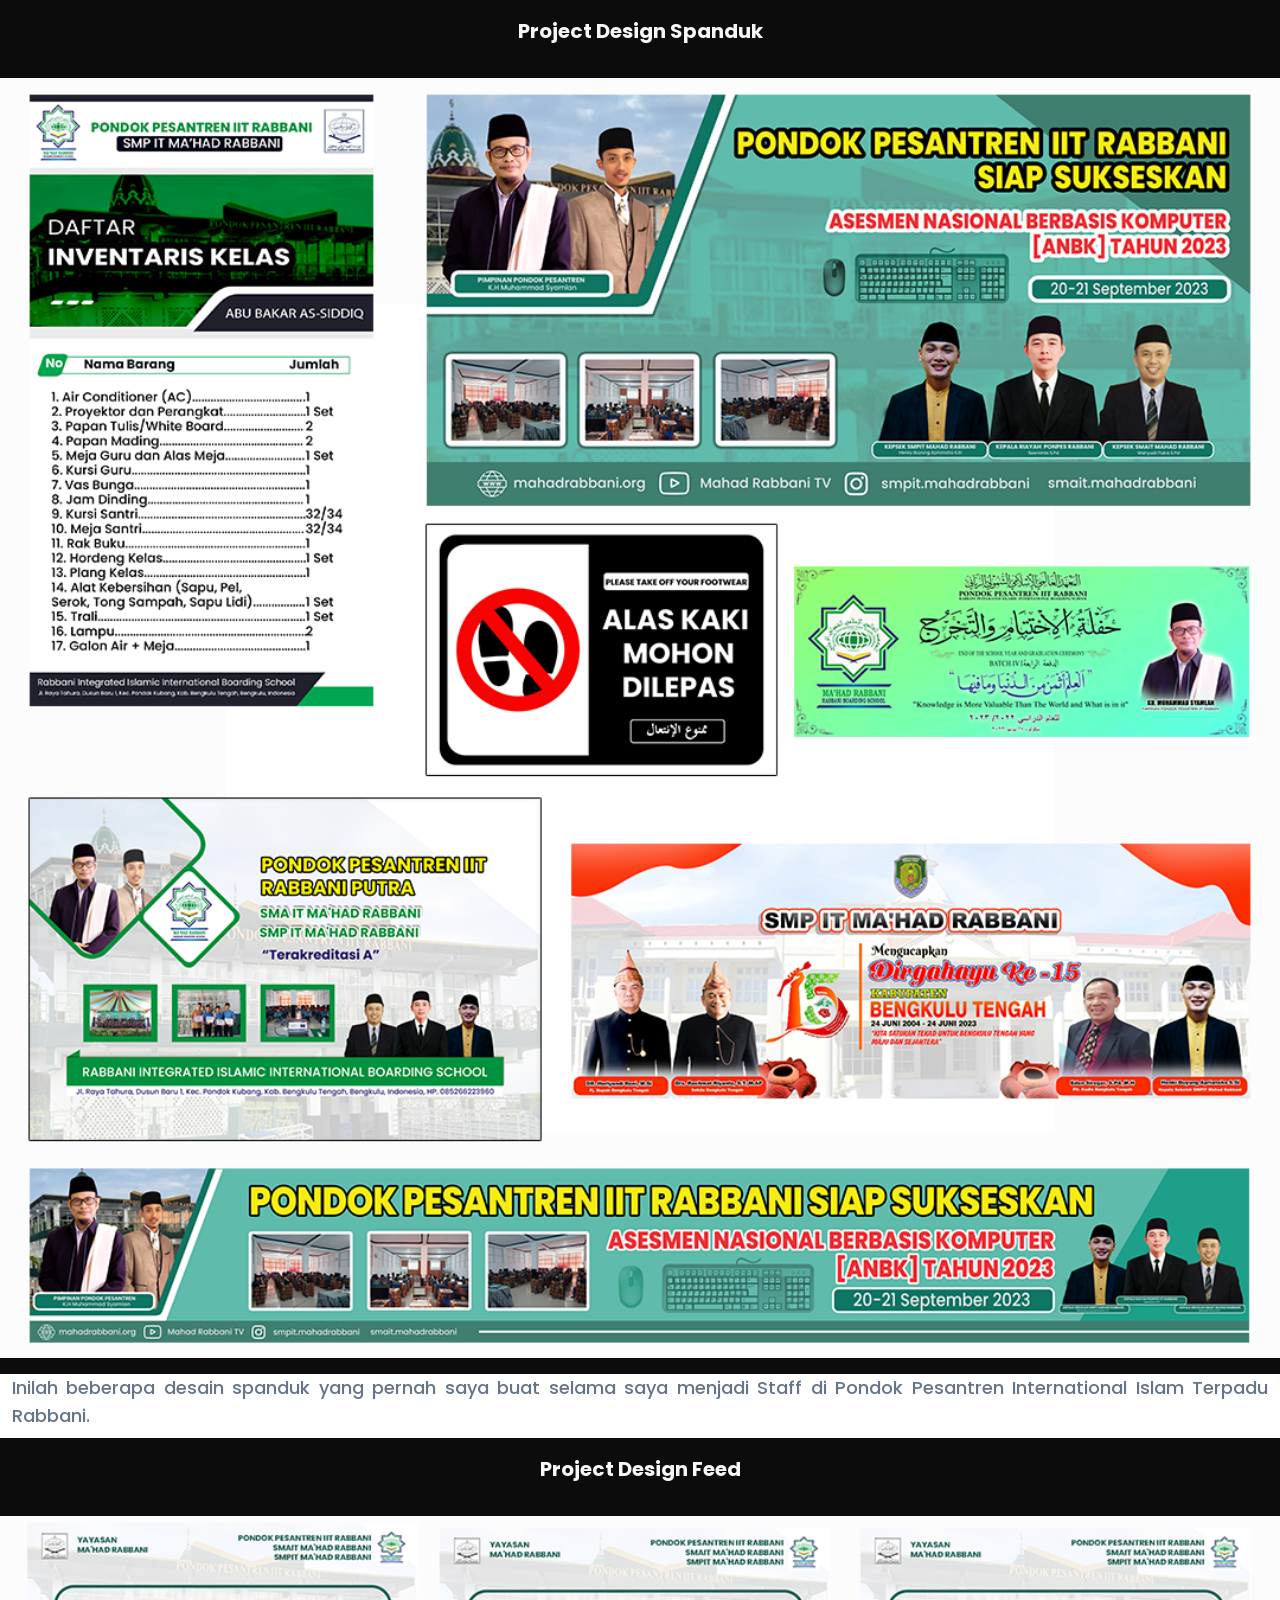
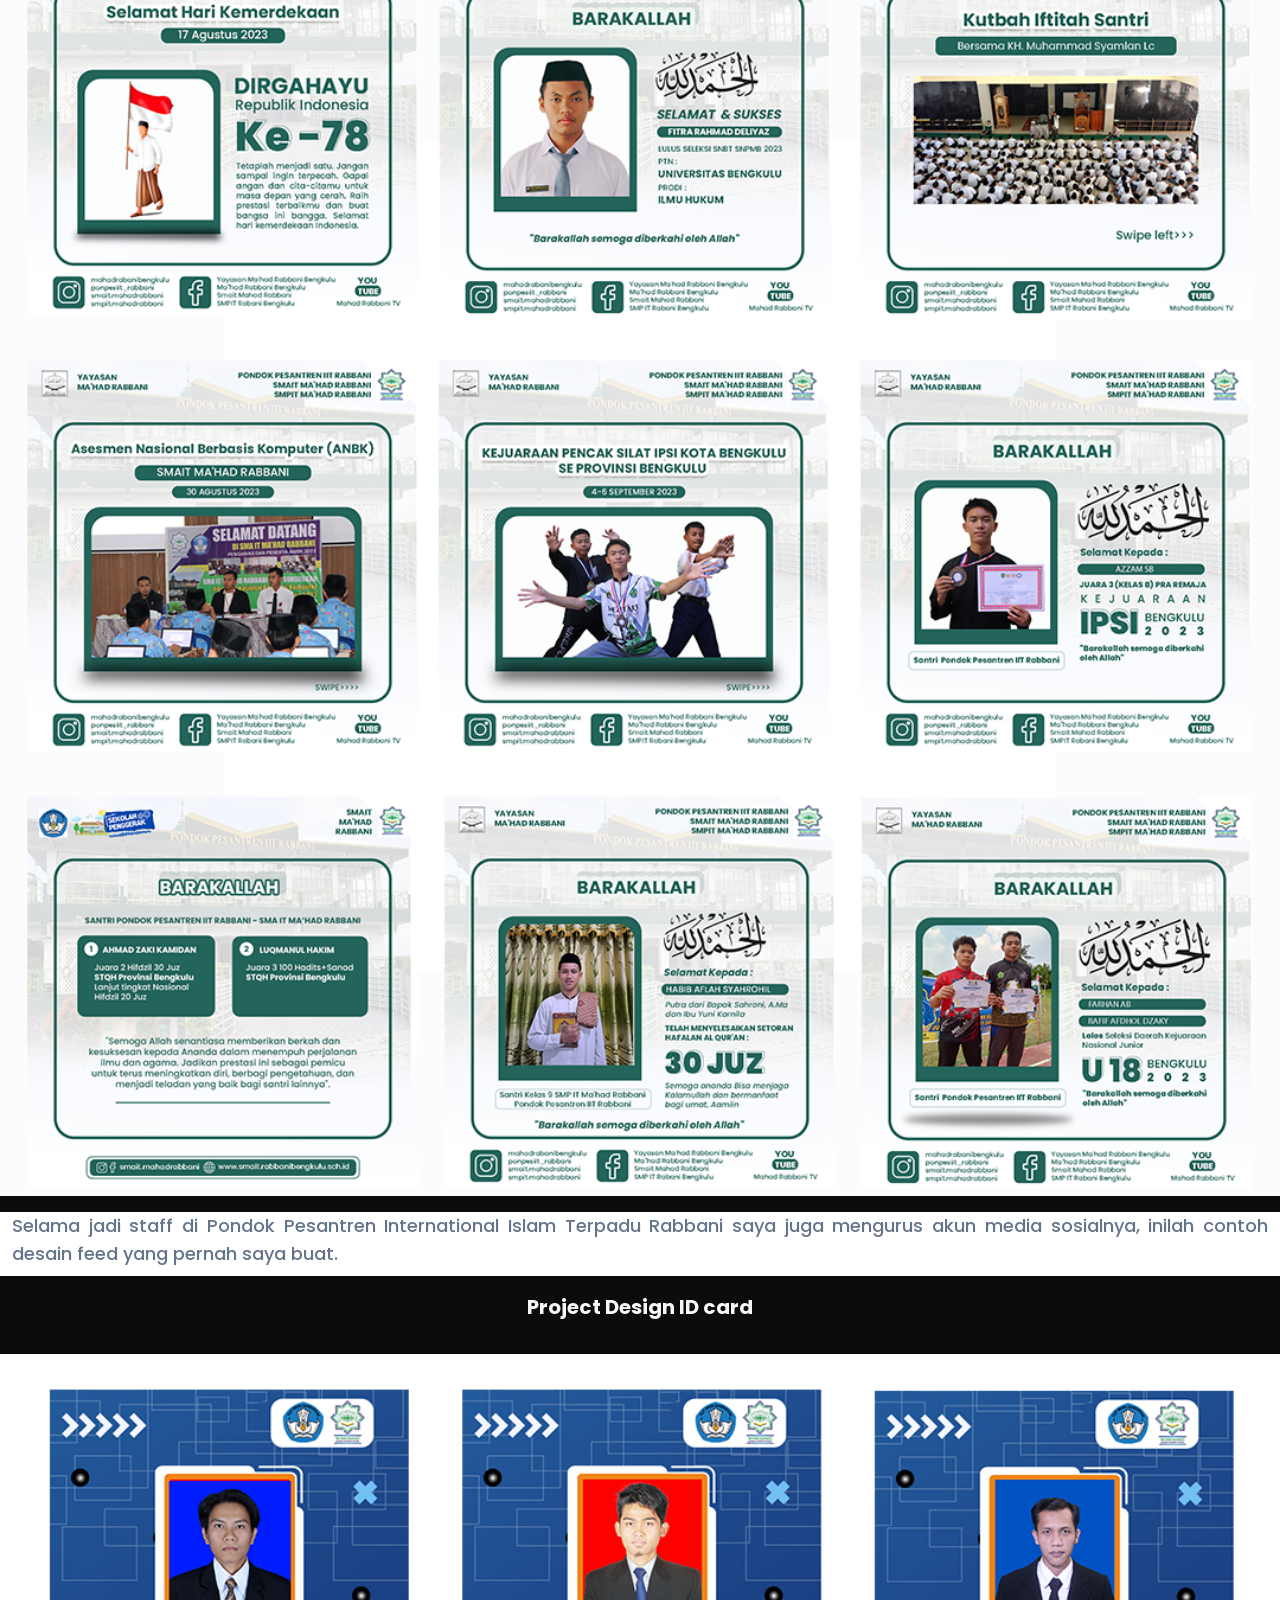
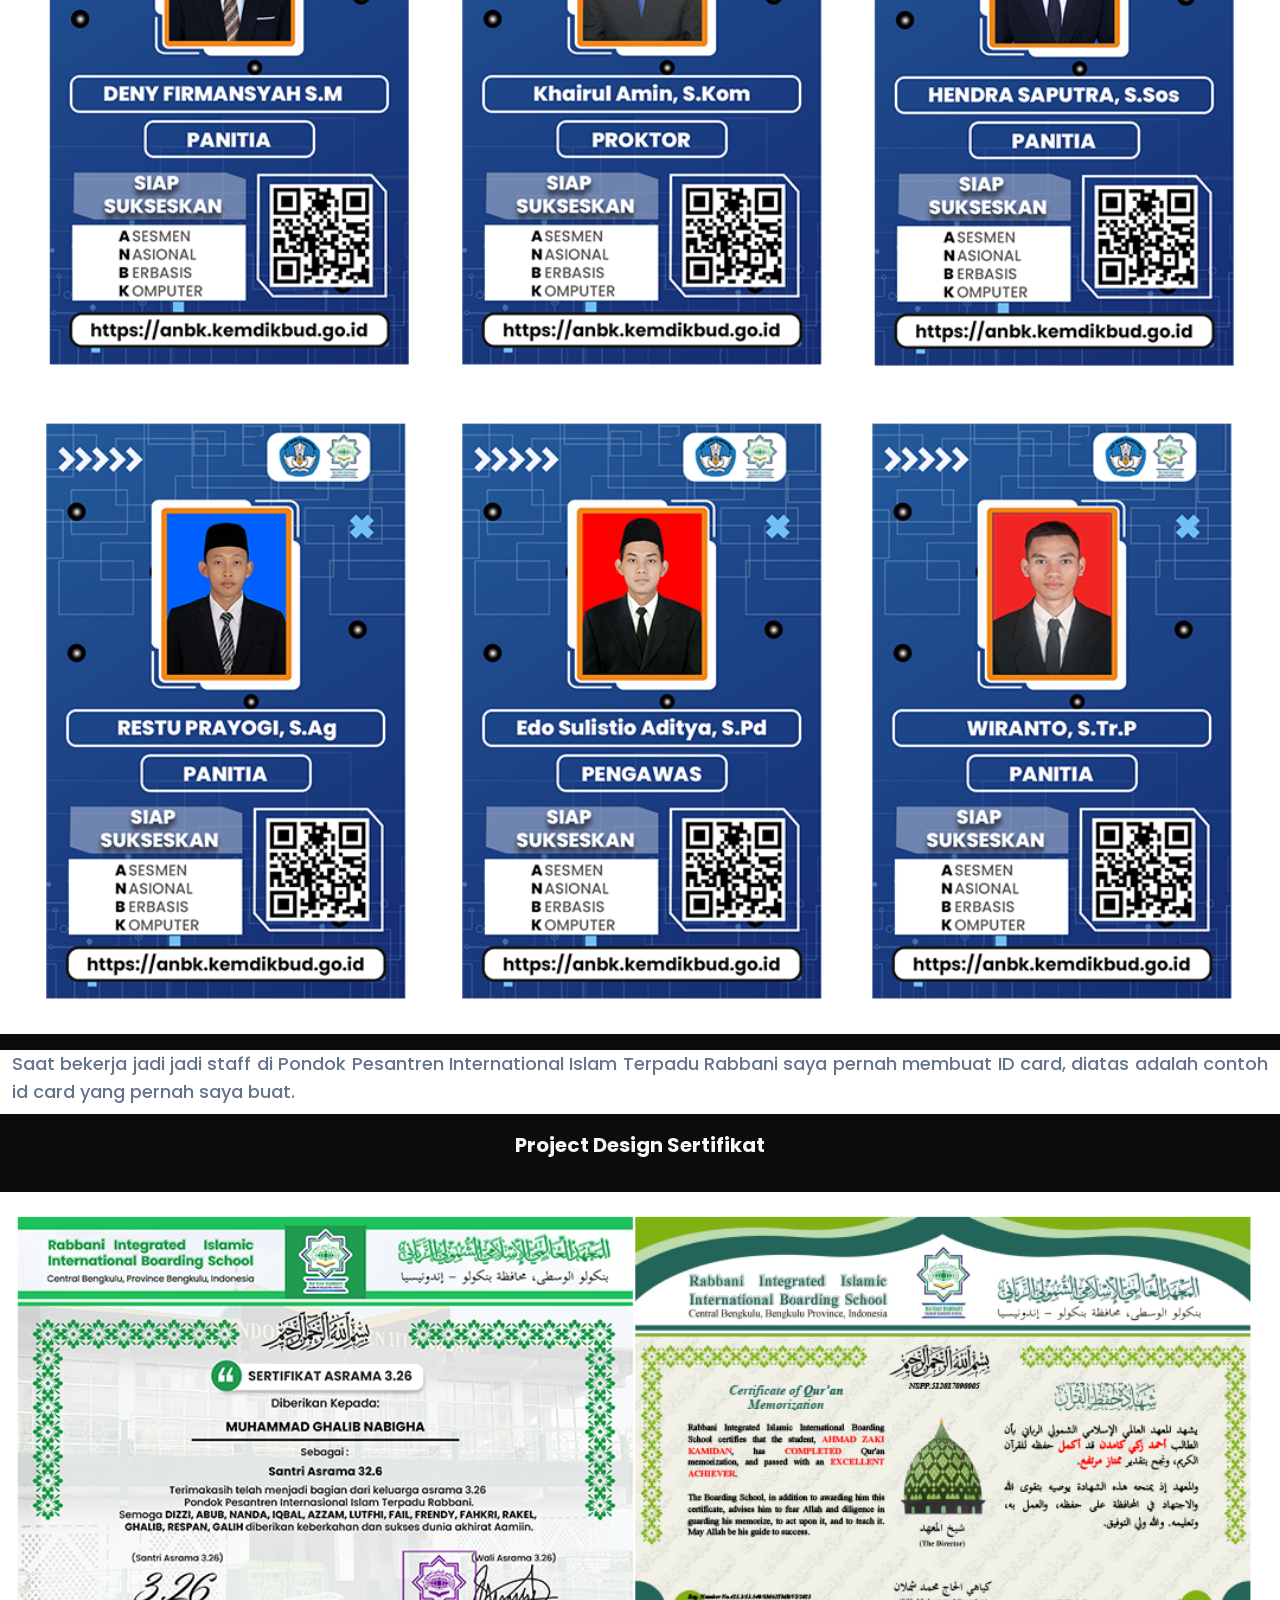
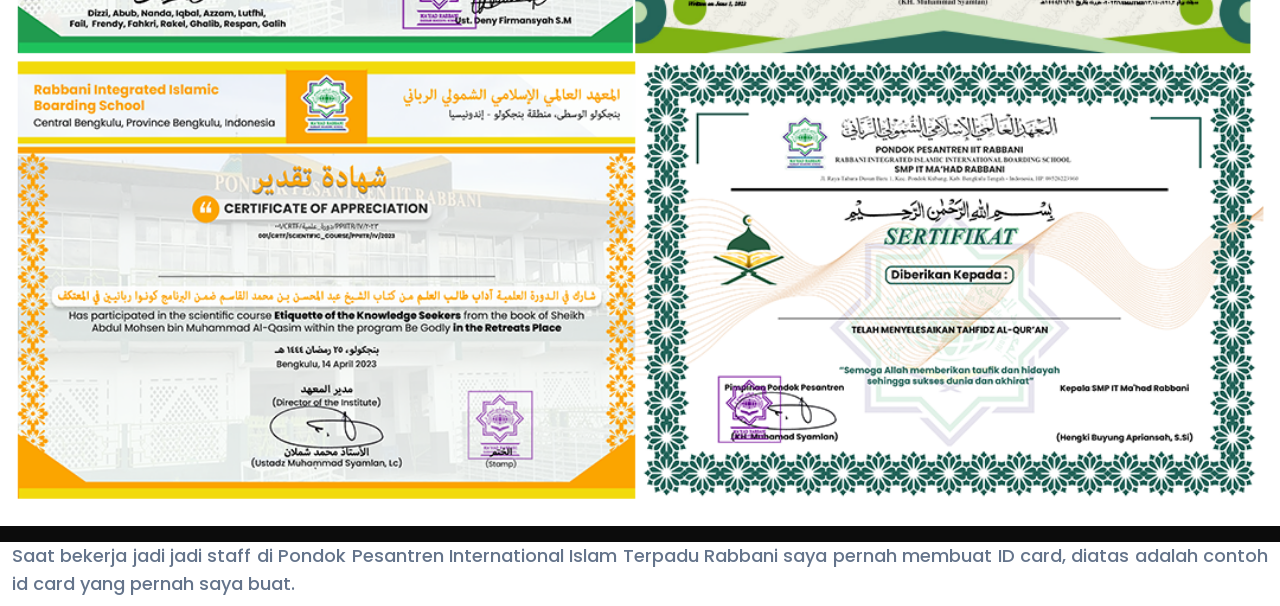
<file: index2.html>
<!DOCTYPE html>
<html lang="en">
<Head>
    <meta charset="UTF-8">
    <meta http-equiv="X-UA-Compatible" content="IE=edge">
    <meta name="viewport" content="width=device-width, initial-scale=1.0">
    <link rel="stylesheet" href="public/css/style.css">
    <link rel="preconnect" href="https://fonts.googleapis.com">
    <link rel="preconnect" href="https://fonts.gstatic.com" crossorigin>
    <link href="https://fonts.googleapis.com/css2?family=Poppins:wght@500&display=swap" rel="stylesheet">
    <title>My Website</title>
</Head>
    <body>
        <div class="kotak">
            <h1 class="h1-header font-poppins">Project Design Spanduk</h1>
        </div>
        <div>
            <img src="img/spanduk.png" alt="Deny Firmansyah" class="kotak">
        </div>
        <div class="isi mx-8 mb-2">
            <p class="isi-style font-medium text-base text-secondary lg:text-lg font-poppins">Inilah beberapa desain spanduk yang pernah saya buat selama saya menjadi Staff di Pondok Pesantren International Islam Terpadu Rabbani.</p>
        </div>
        <div class="kotak font-poppins">
            <h1 class="h1-header font-poppins">Project Design Feed</h1>
        </div>
        <div>
            <img src="img/sekolah.png" alt="Deny Firmansyah" class="kotak">
        </div>
        <div class="isi mx-8 mb-2">
            <p class="isi-style font-medium text-base text-secondary lg:text-lg font-poppins">Selama jadi staff di Pondok Pesantren International Islam Terpadu Rabbani saya juga mengurus akun media sosialnya, inilah contoh desain feed yang pernah saya buat.</p>
        </div>
        <div class="kotak font-poppins">
            <h1 class="h1-header font-poppins">Project Design ID card</h1>
        </div>
        <div>
            <img src="img/idcard.png" alt="Deny Firmansyah" class="kotak">
        </div>
        <div class="isi mx-8 mb-2">
            <p class="isi-style font-medium text-base text-secondary lg:text-lg font-poppins">Saat bekerja jadi jadi staff di Pondok Pesantren International Islam Terpadu Rabbani saya pernah membuat ID card, diatas adalah contoh id card yang pernah saya buat.</p>
        </div>
        <div class="kotak font-poppins">
            <h1 class="h1-header font-poppins">Project Design Sertifikat</h1>
        </div>
        <div>
            <img src="img/sertif.png" alt="Deny Firmansyah" class="kotak">
        </div>
        <div class="isi mx-8 mb-2">
            <p class="isi-style font-medium text-base text-secondary lg:text-lg font-poppins">Saat bekerja jadi jadi staff di Pondok Pesantren International Islam Terpadu Rabbani saya pernah membuat ID card, diatas adalah contoh id card yang pernah saya buat.</p>
        </div>
    </body>
</file>
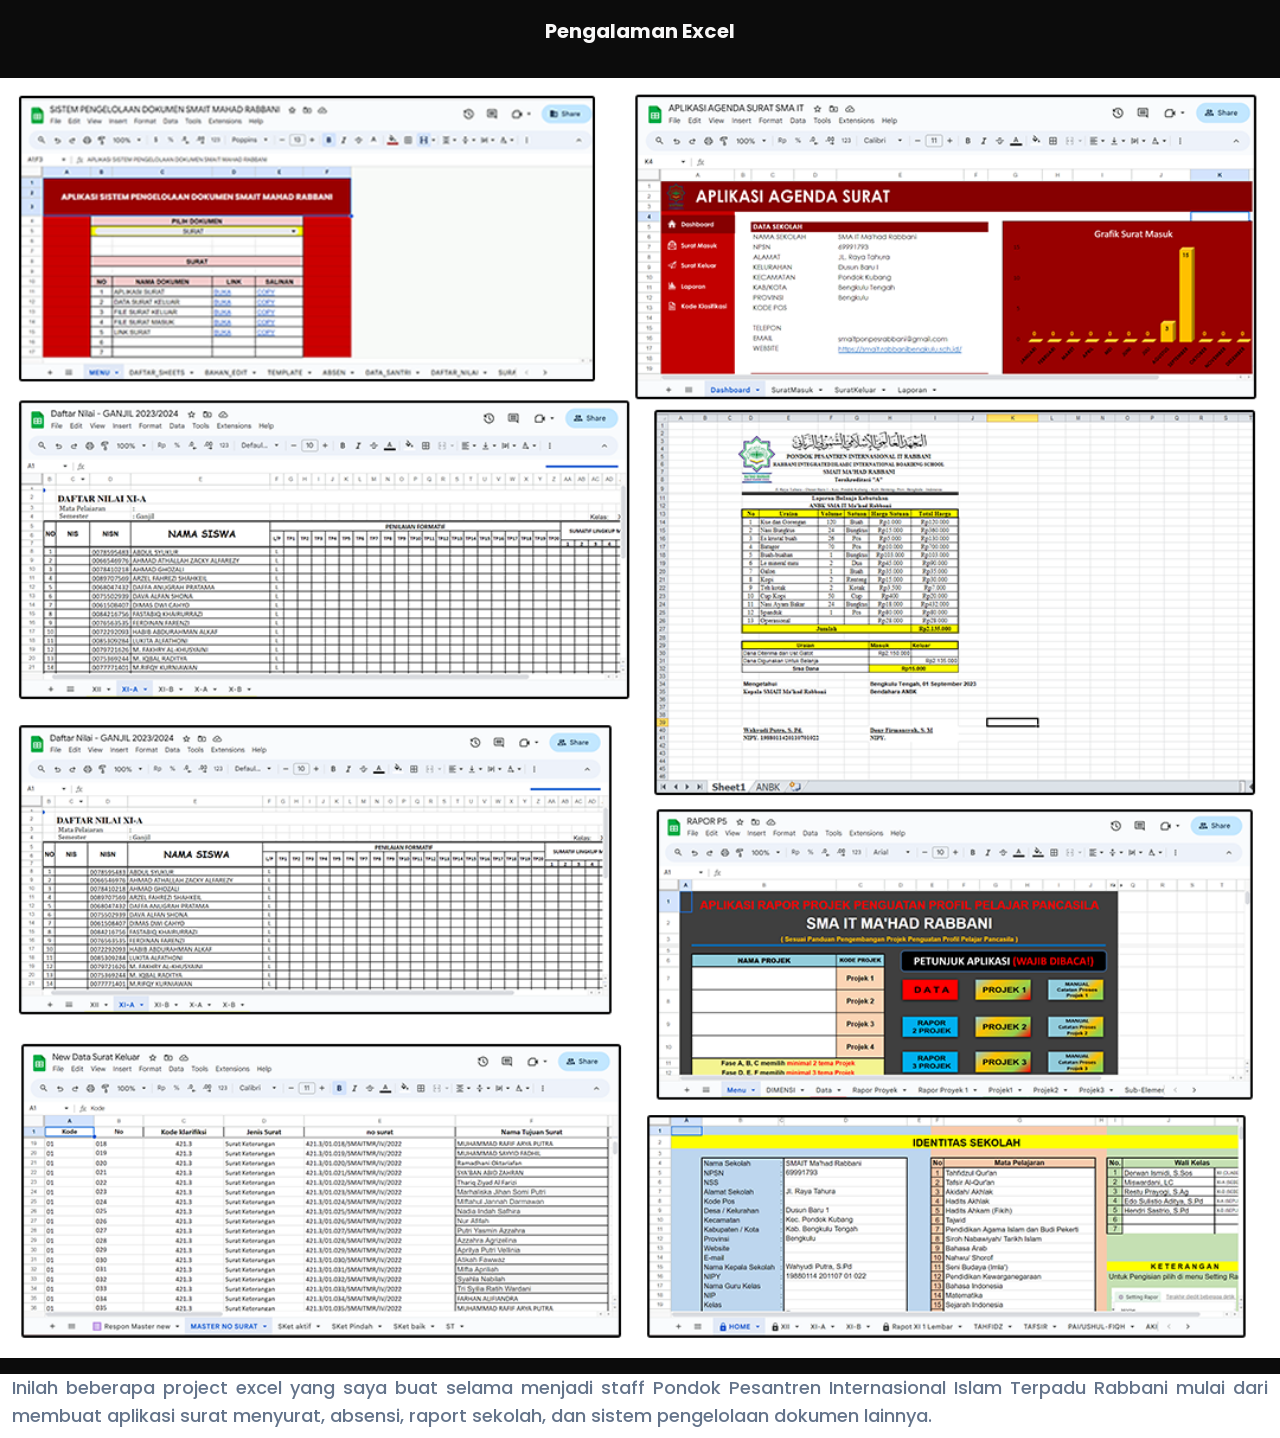
<file: index3.html>
<!DOCTYPE html>
<html lang="en">
<Head>
    <meta charset="UTF-8">
    <meta http-equiv="X-UA-Compatible" content="IE=edge">
    <meta name="viewport" content="width=device-width, initial-scale=1.0">
    <link rel="stylesheet" href="public/css/style.css">
    <link rel="preconnect" href="https://fonts.googleapis.com">
    <link rel="preconnect" href="https://fonts.gstatic.com" crossorigin>
    <link href="https://fonts.googleapis.com/css2?family=Poppins:wght@500&display=swap" rel="stylesheet">
    <title>My Website</title>
</Head>
    <body>
        <div class="kotak">
            <h1 class="h1-header font-poppins">Pengalaman Excel</h1>
        </div>
        <div>
            <img src="img/excel1.png" alt="Deny Firmansyah" class="kotak">
        </div>
        <div class="isi mx-8 mb-2">
            <p class="isi-style font-medium text-base text-secondary lg:text-lg font-poppins">Inilah beberapa project excel yang saya buat selama menjadi staff Pondok Pesantren Internasional Islam Terpadu Rabbani mulai dari membuat aplikasi surat menyurat, absensi, raport sekolah, dan sistem pengelolaan dokumen lainnya.</p>
        </div>
    </body>
</file>
<file: public/css/style.css>
/*
! tailwindcss v3.0.24 | MIT License | https://tailwindcss.com
*/

/*
1. Prevent padding and border from affecting element width. (https://github.com/mozdevs/cssremedy/issues/4)
2. Allow adding a border to an element by just adding a border-width. (https://github.com/tailwindcss/tailwindcss/pull/116)
*/

*,
::before,
::after {
  box-sizing: border-box;
  /* 1 */
  border-width: 0;
  /* 2 */
  border-style: solid;
  /* 2 */
  border-color: #e5e7eb;
  /* 2 */
}

::before,
::after {
  --tw-content: '';
}

/*
1. Use a consistent sensible line-height in all browsers.
2. Prevent adjustments of font size after orientation changes in iOS.
3. Use a more readable tab size.
4. Use the user's configured `sans` font-family by default.
*/

html {
  line-height: 1.5;
  /* 1 */
  -webkit-text-size-adjust: 100%;
  /* 2 */
  -moz-tab-size: 4;
  /* 3 */
  -o-tab-size: 4;
     tab-size: 4;
  /* 3 */
  font-family: ui-sans-serif, system-ui, -apple-system, BlinkMacSystemFont, "Segoe UI", Roboto, "Helvetica Neue", Arial, "Noto Sans", sans-serif, "Apple Color Emoji", "Segoe UI Emoji", "Segoe UI Symbol", "Noto Color Emoji";
  /* 4 */
}

/*
1. Remove the margin in all browsers.
2. Inherit line-height from `html` so users can set them as a class directly on the `html` element.
*/

body {
  margin: 0;
  /* 1 */
  line-height: inherit;
  /* 2 */
}

/*
1. Add the correct height in Firefox.
2. Correct the inheritance of border color in Firefox. (https://bugzilla.mozilla.org/show_bug.cgi?id=190655)
3. Ensure horizontal rules are visible by default.
*/

hr {
  height: 0;
  /* 1 */
  color: inherit;
  /* 2 */
  border-top-width: 1px;
  /* 3 */
}

/*
Add the correct text decoration in Chrome, Edge, and Safari.
*/

abbr:where([title]) {
  -webkit-text-decoration: underline dotted;
          text-decoration: underline dotted;
}

/*
Remove the default font size and weight for headings.
*/

h1,
h2,
h3,
h4,
h5,
h6 {
  font-size: inherit;
  font-weight: inherit;
}

/*
Reset links to optimize for opt-in styling instead of opt-out.
*/

a {
  color: inherit;
  text-decoration: inherit;
}

/*
Add the correct font weight in Edge and Safari.
*/

b,
strong {
  font-weight: bolder;
}

/*
1. Use the user's configured `mono` font family by default.
2. Correct the odd `em` font sizing in all browsers.
*/

code,
kbd,
samp,
pre {
  font-family: ui-monospace, SFMono-Regular, Menlo, Monaco, Consolas, "Liberation Mono", "Courier New", monospace;
  /* 1 */
  font-size: 1em;
  /* 2 */
}

/*
Add the correct font size in all browsers.
*/

small {
  font-size: 80%;
}

/*
Prevent `sub` and `sup` elements from affecting the line height in all browsers.
*/

sub,
sup {
  font-size: 75%;
  line-height: 0;
  position: relative;
  vertical-align: baseline;
}

sub {
  bottom: -0.25em;
}

sup {
  top: -0.5em;
}

/*
1. Remove text indentation from table contents in Chrome and Safari. (https://bugs.chromium.org/p/chromium/issues/detail?id=999088, https://bugs.webkit.org/show_bug.cgi?id=201297)
2. Correct table border color inheritance in all Chrome and Safari. (https://bugs.chromium.org/p/chromium/issues/detail?id=935729, https://bugs.webkit.org/show_bug.cgi?id=195016)
3. Remove gaps between table borders by default.
*/

table {
  text-indent: 0;
  /* 1 */
  border-color: inherit;
  /* 2 */
  border-collapse: collapse;
  /* 3 */
}

/*
1. Change the font styles in all browsers.
2. Remove the margin in Firefox and Safari.
3. Remove default padding in all browsers.
*/

button,
input,
optgroup,
select,
textarea {
  font-family: inherit;
  /* 1 */
  font-size: 100%;
  /* 1 */
  line-height: inherit;
  /* 1 */
  color: inherit;
  /* 1 */
  margin: 0;
  /* 2 */
  padding: 0;
  /* 3 */
}

/*
Remove the inheritance of text transform in Edge and Firefox.
*/

button,
select {
  text-transform: none;
}

/*
1. Correct the inability to style clickable types in iOS and Safari.
2. Remove default button styles.
*/

button,
[type='button'],
[type='reset'],
[type='submit'] {
  -webkit-appearance: button;
  /* 1 */
  background-color: transparent;
  /* 2 */
  background-image: none;
  /* 2 */
}

/*
Use the modern Firefox focus style for all focusable elements.
*/

:-moz-focusring {
  outline: auto;
}

/*
Remove the additional `:invalid` styles in Firefox. (https://github.com/mozilla/gecko-dev/blob/2f9eacd9d3d995c937b4251a5557d95d494c9be1/layout/style/res/forms.css#L728-L737)
*/

:-moz-ui-invalid {
  box-shadow: none;
}

/*
Add the correct vertical alignment in Chrome and Firefox.
*/

progress {
  vertical-align: baseline;
}

/*
Correct the cursor style of increment and decrement buttons in Safari.
*/

::-webkit-inner-spin-button,
::-webkit-outer-spin-button {
  height: auto;
}

/*
1. Correct the odd appearance in Chrome and Safari.
2. Correct the outline style in Safari.
*/

[type='search'] {
  -webkit-appearance: textfield;
  /* 1 */
  outline-offset: -2px;
  /* 2 */
}

/*
Remove the inner padding in Chrome and Safari on macOS.
*/

::-webkit-search-decoration {
  -webkit-appearance: none;
}

/*
1. Correct the inability to style clickable types in iOS and Safari.
2. Change font properties to `inherit` in Safari.
*/

::-webkit-file-upload-button {
  -webkit-appearance: button;
  /* 1 */
  font: inherit;
  /* 2 */
}

/*
Add the correct display in Chrome and Safari.
*/

summary {
  display: list-item;
}

/*
Removes the default spacing and border for appropriate elements.
*/

blockquote,
dl,
dd,
h1,
h2,
h3,
h4,
h5,
h6,
hr,
figure,
p,
pre {
  margin: 0;
}

fieldset {
  margin: 0;
  padding: 0;
}

legend {
  padding: 0;
}

ol,
ul,
menu {
  list-style: none;
  margin: 0;
  padding: 0;
}

/*
Prevent resizing textareas horizontally by default.
*/

textarea {
  resize: vertical;
}

/*
1. Reset the default placeholder opacity in Firefox. (https://github.com/tailwindlabs/tailwindcss/issues/3300)
2. Set the default placeholder color to the user's configured gray 400 color.
*/

input::-moz-placeholder, textarea::-moz-placeholder {
  opacity: 1;
  /* 1 */
  color: #9ca3af;
  /* 2 */
}

input:-ms-input-placeholder, textarea:-ms-input-placeholder {
  opacity: 1;
  /* 1 */
  color: #9ca3af;
  /* 2 */
}

input::placeholder,
textarea::placeholder {
  opacity: 1;
  /* 1 */
  color: #9ca3af;
  /* 2 */
}

/*
Set the default cursor for buttons.
*/

button,
[role="button"] {
  cursor: pointer;
}

/*
Make sure disabled buttons don't get the pointer cursor.
*/

:disabled {
  cursor: default;
}

/*
1. Make replaced elements `display: block` by default. (https://github.com/mozdevs/cssremedy/issues/14)
2. Add `vertical-align: middle` to align replaced elements more sensibly by default. (https://github.com/jensimmons/cssremedy/issues/14#issuecomment-634934210)
   This can trigger a poorly considered lint error in some tools but is included by design.
*/

img,
svg,
video,
canvas,
audio,
iframe,
embed,
object {
  display: block;
  /* 1 */
  vertical-align: middle;
  /* 2 */
}

/*
Constrain images and videos to the parent width and preserve their intrinsic aspect ratio. (https://github.com/mozdevs/cssremedy/issues/14)
*/

img,
video {
  max-width: 100%;
  height: auto;
}

/*
Ensure the default browser behavior of the `hidden` attribute.
*/

[hidden] {
  display: none;
}

*, ::before, ::after {
  --tw-translate-x: 0;
  --tw-translate-y: 0;
  --tw-rotate: 0;
  --tw-skew-x: 0;
  --tw-skew-y: 0;
  --tw-scale-x: 1;
  --tw-scale-y: 1;
  --tw-pan-x:  ;
  --tw-pan-y:  ;
  --tw-pinch-zoom:  ;
  --tw-scroll-snap-strictness: proximity;
  --tw-ordinal:  ;
  --tw-slashed-zero:  ;
  --tw-numeric-figure:  ;
  --tw-numeric-spacing:  ;
  --tw-numeric-fraction:  ;
  --tw-ring-inset:  ;
  --tw-ring-offset-width: 0px;
  --tw-ring-offset-color: #fff;
  --tw-ring-color: rgb(59 130 246 / 0.5);
  --tw-ring-offset-shadow: 0 0 #0000;
  --tw-ring-shadow: 0 0 #0000;
  --tw-shadow: 0 0 #0000;
  --tw-shadow-colored: 0 0 #0000;
  --tw-blur:  ;
  --tw-brightness:  ;
  --tw-contrast:  ;
  --tw-grayscale:  ;
  --tw-hue-rotate:  ;
  --tw-invert:  ;
  --tw-saturate:  ;
  --tw-sepia:  ;
  --tw-drop-shadow:  ;
  --tw-backdrop-blur:  ;
  --tw-backdrop-brightness:  ;
  --tw-backdrop-contrast:  ;
  --tw-backdrop-grayscale:  ;
  --tw-backdrop-hue-rotate:  ;
  --tw-backdrop-invert:  ;
  --tw-backdrop-opacity:  ;
  --tw-backdrop-saturate:  ;
  --tw-backdrop-sepia:  ;
}

.container {
  width: 100%;
  margin-right: auto;
  margin-left: auto;
  padding-right: 16px;
  padding-left: 16px;
}

.kotak {
  background-color: rgb(12, 12, 12);
  padding-top: 16px;
  padding-bottom: 16px;
  width: 100%;
  padding-right: 0px;
  padding-left: 0px;
}

.h1-header {
 color: #f8f7f7;
 display: flex;
 justify-content: center;
 align-items: center;
 font-size: 20px;
 font-weight: bold;
}

.isi {
  border-color: #f8f7f7;
}

.isi-style {
  display: flex;
  flex-wrap: wrap;
  justify-content: center;
  align-items: center;
  align-content: center;
  text-align: justify;
}

@media (min-width: 640px) {
  .container {
    max-width: 640px;
  }
}

@media (min-width: 768px) {
  .container {
    max-width: 768px;
  }
}

@media (min-width: 1024px) {
  .container {
    max-width: 1024px;
  }
}

@media (min-width: 1280px) {
  .container {
    max-width: 1280px;
  }
}

@media (min-width: 1536px) {
  .container {
    max-width: 1536px;
  }
}

.invisible {
  visibility: hidden;
}

.absolute {
  position: absolute;
}

.relative {
  position: relative;
}

.top-0 {
  top: 0px;
}

.right-4 {
  right: 1rem;
}

.top-full {
  top: 100%;
}

.-bottom-6 {
  bottom: -1.5rem;
}

.left-1\/2 {
  left: 50%;
}

.z-10 {
  z-index: 10;
}

.-z-10 {
  z-index: -10;
}

.mx-8 {
  margin-left: 0.75rem;
  margin-right: 0.75rem;
}

.mx-auto {
  margin-left: auto;
  margin-right: auto;
}

.mt-1 {
  margin-top: 0.25rem;
}

.mb-10 {
  margin-bottom: 2.5rem;
}

.mt-10 {
  margin-top: 2.5rem;
}

.mb-3 {
  margin-bottom: 0.75rem;
}

.mb-6 {
  margin-bottom: 1.5rem;
}

.mr-3 {
  margin-right: 0.75rem;
}

.mb-2 {
  margin-bottom: 0.5rem;
}

.mb-4 {
  margin-bottom: 1rem;
}

.mb-12 {
  margin-bottom: 3rem;
}

.mt-5 {
  margin-top: 1.25rem;
}

.mb-8 {
  margin-bottom: 2rem;
}

.mb-5 {
  margin-bottom: 1.25rem;
}

.block {
  display: block;
}

.flex {
  display: flex;
}

.hidden {
  display: none;
}

.h-9 {
  height: 2.25rem;
}

.h-32 {
  height: 8rem;
}

.w-full {
  width: 100%;
}

.w-full1 {
  width: 80%;
}

.w-9 {
  width: 2.25rem;
}

.max-w-\[250px\] {
  max-width: 250px;
}

.max-w-md {
  max-width: 28rem;
}

.max-w-full {
  max-width: 100%;
}

.max-w-xl {
  max-width: 36rem;
}

.max-w-\[120px\] {
  max-width: 120px;
}

.origin-top-left {
  transform-origin: top left;
}

.origin-bottom-left {
  transform-origin: bottom left;
}

.-translate-x-1\/2 {
  --tw-translate-x: -50%;
  transform: translate(var(--tw-translate-x), var(--tw-translate-y)) rotate(var(--tw-rotate)) skewX(var(--tw-skew-x)) skewY(var(--tw-skew-y)) scaleX(var(--tw-scale-x)) scaleY(var(--tw-scale-y));
}

.transform {
  transform: translate(var(--tw-translate-x), var(--tw-translate-y)) rotate(var(--tw-rotate)) skewX(var(--tw-skew-x)) skewY(var(--tw-skew-y)) scaleX(var(--tw-scale-x)) scaleY(var(--tw-scale-y));
}

.flex-wrap {
  flex-wrap: wrap;
}

.items-center {
  align-items: center;
}

.justify-left {
  justify-content: left;

}
.justify-center {
  justify-content: center;

}

.justify-between {
  justify-content: space-between;
}

.self-end {
  align-self: flex-end;
}

.self-center {
  align-self: center;
}

.overflow-hidden {
  overflow: hidden;
}

.scroll-smooth {
  scroll-behavior: smooth;
}

.rounded {
  border-radius: 0.25rem;
}

.rounded-full {
  border-radius: 9999px;
}

.rounded-md {
  border-radius: 0.375rem;
}

.border {
  border-width: 1px;
}

.border-t {
  border-top-width: 1px;
}

.border-slate-300 {
  --tw-border-opacity: 1;
  border-color: rgb(203 213 225 / var(--tw-border-opacity));
}

.border-slate-700 {
  --tw-border-opacity: 1;
  border-color: rgb(51 65 85 / var(--tw-border-opacity));
}

.border-slate-400 {
  --tw-border-opacity: 1;
  border-color: rgb(148 163 184 / var(--tw-border-opacity));
}

.bg-transparent {
  background-color: transparent;
}

.bg-white {
  --tw-bg-opacity: 1;
  background-color: rgb(255 255 255 / var(--tw-bg-opacity));
}

.bg-primary {
  --tw-bg-opacity: 1;
  background-color: rgb(254 197 0 / var(--tw-bg-opacity));
}

.bg-zinc-200 {
  --tw-bg-opacity: 1;
  background-color: rgb(228 228 231 / var(--tw-bg-opacity));
}

.bg-dark {
  --tw-bg-opacity: 1;
  background-color: rgb(71 85 105 / var(--tw-bg-opacity));
}

.bg-zinc-500 {
  --tw-bg-opacity: 1;
  background-color: rgb(113 113 122 / var(--tw-bg-opacity));
}
.bg-zink-600 {
  --tw-bg-opacity: 1;
  background-color: rgb(30 28 30 / var(--tw-bg-opacity));
}

.bg-slate-200 {
  --tw-bg-opacity: 1;
  background-color: rgb(226 232 240 / var(--tw-bg-opacity));
}

.fill-current {
  fill: currentColor;
}

.p-4 {
  padding: 1rem;
}

.p-3 {
  padding: 0.75rem;
}

.px-4 {
  padding-left: 1rem;
  padding-right: 1rem;
}

.py-6 {
  padding-top: 1.5rem;
  padding-bottom: 1.5rem;
}

.py-5 {
  padding-top: 1.25rem;
  padding-bottom: 1.25rem;
}

.py-2 {
  padding-top: 0.5rem;
  padding-bottom: 0.5rem;
}

.py-3 {
  padding-top: 0.75rem;
  padding-bottom: 0.75rem;
}

.px-8 {
  padding-left: 2rem;
  padding-right: 2rem;
}

.py-4 {
  padding-top: 1rem;
  padding-bottom: 1rem;
}

.pt-36 {
  padding-top: 9rem;
}

.pb-16 {
  padding-bottom: 4rem;
}

.pb-32 {
  padding-bottom: 8rem;
}

.pt-24 {
  padding-top: 6rem;
}

.pb-12 {
  padding-bottom: 3rem;
}

.pt-10 {
  padding-top: 2.5rem;
}

.text-center {
  text-align: center;
}

.font-poppins {
  font-family: Poppins, sans-serif;
}

.text-lg {
  font-size: 1.125rem;
  line-height: 1.75rem;
}

.text-base {
  font-size: 1rem;
  line-height: 1.5rem;
}

.text-2xl {
  font-size: 1.5rem;
  line-height: 2rem;
}

.text-3xl {
  font-size: 1.875rem;
  line-height: 2.25rem;
}

.text-xl {
  font-size: 1.25rem;
  line-height: 1.75rem;
}

.text-4xl {
  font-size: 2.25rem;
  line-height: 2.5rem;
}

.text-sm {
  font-size: 0.875rem;
  line-height: 1.25rem;
}

.font-bold {
  font-weight: 700;
}

.font-medium {
  font-weight: 500;
}

.font-semibold {
  font-weight: 600;
}

.uppercase {
  text-transform: uppercase;
}

.text-primary {
  --tw-text-opacity: 1;
  color: rgb(254 197 0 / var(--tw-text-opacity));
}

.text-dark {
  --tw-text-opacity: 1;
  color: rgb(71 85 105 / var(--tw-text-opacity));
}

.text-white {
  --tw-text-opacity: 1;
  color: rgb(255 255 255 / var(--tw-text-opacity));
}

.text-secondary {
  --tw-text-opacity: 1;
  color: rgb(100 116 139 / var(--tw-text-opacity));
}

.text-slate-700 {
  --tw-text-opacity: 1;
  color: rgb(51 65 85 / var(--tw-text-opacity));
}

.text-slate-900 {
  --tw-text-opacity: 1;
  color: rgb(15 23 42 / var(--tw-text-opacity));
}

.text-slate-300 {
  --tw-text-opacity: 1;
  color: rgb(203 213 225 / var(--tw-text-opacity));
}

.text-slate-500 {
  --tw-text-opacity: 1;
  color: rgb(100 116 139 / var(--tw-text-opacity));
}

.text-slate-200 {
  --tw-text-opacity: 1;
  color: rgb(226 232 240 / var(--tw-text-opacity));
}

.text-pink-500 {
  --tw-text-opacity: 1;
  color: rgb(236 72 153 / var(--tw-text-opacity));
}

.text-violet-400 {
  --tw-text-opacity: 1;
  color: rgb(167 139 250 / var(--tw-text-opacity));
}

.opacity-60 {
  opacity: 0.6;
}

.opacity-70 {
  opacity: 0.7;
}

.opacity-80 {
  opacity: 0.8;
}

.shadow-lg {
  --tw-shadow: 0 10px 15px -3px rgb(0 0 0 / 0.1), 0 4px 6px -4px rgb(0 0 0 / 0.1);
  --tw-shadow-colored: 0 10px 15px -3px var(--tw-shadow-color), 0 4px 6px -4px var(--tw-shadow-color);
  box-shadow: var(--tw-ring-offset-shadow, 0 0 #0000), var(--tw-ring-shadow, 0 0 #0000), var(--tw-shadow);
}

.shadow-md {
  --tw-shadow: 0 4px 6px -1px rgb(0 0 0 / 0.1), 0 2px 4px -2px rgb(0 0 0 / 0.1);
  --tw-shadow-colored: 0 4px 6px -1px var(--tw-shadow-color), 0 2px 4px -2px var(--tw-shadow-color);
  box-shadow: var(--tw-ring-offset-shadow, 0 0 #0000), var(--tw-ring-shadow, 0 0 #0000), var(--tw-shadow);
}

.grayscale {
  --tw-grayscale: grayscale(100%);
  filter: var(--tw-blur) var(--tw-brightness) var(--tw-contrast) var(--tw-grayscale) var(--tw-hue-rotate) var(--tw-invert) var(--tw-saturate) var(--tw-sepia) var(--tw-drop-shadow);
}

.transition {
  transition-property: color, background-color, border-color, fill, stroke, opacity, box-shadow, transform, filter, -webkit-text-decoration-color, -webkit-backdrop-filter;
  transition-property: color, background-color, border-color, text-decoration-color, fill, stroke, opacity, box-shadow, transform, filter, backdrop-filter;
  transition-property: color, background-color, border-color, text-decoration-color, fill, stroke, opacity, box-shadow, transform, filter, backdrop-filter, -webkit-text-decoration-color, -webkit-backdrop-filter;
  transition-timing-function: cubic-bezier(0.4, 0, 0.2, 1);
  transition-duration: 150ms;
}

.duration-500 {
  transition-duration: 500ms;
}

.duration-300 {
  transition-duration: 300ms;
}

.ease-in-out {
  transition-timing-function: cubic-bezier(0.4, 0, 0.2, 1);
}

.navbar-fixed {
  position: fixed;
  z-index: 999;
  --tw-bg-opacity: 1;
  background-color: rgb(255 255 255 / var(--tw-bg-opacity));
  opacity: 0.8;
  -webkit-backdrop-filter: blur(10px);
          backdrop-filter: blur(10px);
  box-shadow: inset 0 -1px 0 0 rgba(0,0,0,.2);
}

.hamburger-line {
  margin-top: 0.5rem;
  margin-bottom: 0.5rem;
  display: block;
  height: 2px;
  width: 30px;
  --tw-bg-opacity: 1;
  background-color: rgb(71 85 105 / var(--tw-bg-opacity));
}

.hamburger-active > span:nth-child(1) {
  --tw-rotate: 45deg;
  transform: translate(var(--tw-translate-x), var(--tw-translate-y)) rotate(var(--tw-rotate)) skewX(var(--tw-skew-x)) skewY(var(--tw-skew-y)) scaleX(var(--tw-scale-x)) scaleY(var(--tw-scale-y));
}

.hamburger-active > span:nth-child(3) {
  --tw-rotate: -45deg;
  transform: translate(var(--tw-translate-x), var(--tw-translate-y)) rotate(var(--tw-rotate)) skewX(var(--tw-skew-x)) skewY(var(--tw-skew-y)) scaleX(var(--tw-scale-x)) scaleY(var(--tw-scale-y));
}

.hamburger-active > span:nth-child(2) {
  --tw-scale-x: 0;
  --tw-scale-y: 0;
  transform: translate(var(--tw-translate-x), var(--tw-translate-y)) rotate(var(--tw-rotate)) skewX(var(--tw-skew-x)) skewY(var(--tw-skew-y)) scaleX(var(--tw-scale-x)) scaleY(var(--tw-scale-y));
}

.hover\:border-primary:hover {
  --tw-border-opacity: 1;
  border-color: rgb(254 197 0 / var(--tw-border-opacity));
}

.hover\:bg-primary:hover {
  --tw-bg-opacity: 1;
  background-color: rgb(254 197 0 / var(--tw-bg-opacity));
}

.hover\:text-primary:hover {
  --tw-text-opacity: 1;
  color: rgb(254 197 0 / var(--tw-text-opacity));
}

.hover\:text-white:hover {
  --tw-text-opacity: 1;
  color: rgb(255 255 255 / var(--tw-text-opacity));
}

.hover\:opacity-80:hover {
  opacity: 0.8;
}

.hover\:opacity-100:hover {
  opacity: 1;
}

.hover\:shadow-lg:hover {
  --tw-shadow: 0 10px 15px -3px rgb(0 0 0 / 0.1), 0 4px 6px -4px rgb(0 0 0 / 0.1);
  --tw-shadow-colored: 0 10px 15px -3px var(--tw-shadow-color), 0 4px 6px -4px var(--tw-shadow-color);
  box-shadow: var(--tw-ring-offset-shadow, 0 0 #0000), var(--tw-ring-shadow, 0 0 #0000), var(--tw-shadow);
}

.hover\:grayscale-0:hover {
  --tw-grayscale: grayscale(0);
  filter: var(--tw-blur) var(--tw-brightness) var(--tw-contrast) var(--tw-grayscale) var(--tw-hue-rotate) var(--tw-invert) var(--tw-saturate) var(--tw-sepia) var(--tw-drop-shadow);
}

.focus\:border-primary:focus {
  --tw-border-opacity: 1;
  border-color: rgb(254 197 0/ var(--tw-border-opacity));
}

.focus\:outline-none:focus {
  outline: 2px solid transparent;
  outline-offset: 2px;
}

.focus\:ring-1:focus {
  --tw-ring-offset-shadow: var(--tw-ring-inset) 0 0 0 var(--tw-ring-offset-width) var(--tw-ring-offset-color);
  --tw-ring-shadow: var(--tw-ring-inset) 0 0 0 calc(1px + var(--tw-ring-offset-width)) var(--tw-ring-color);
  box-shadow: var(--tw-ring-offset-shadow), var(--tw-ring-shadow), var(--tw-shadow, 0 0 #0000);
}

.focus\:ring-primary:focus {
  --tw-ring-opacity: 1;
  --tw-ring-color: rgb(254 197 0 / var(--tw-ring-opacity));
}

@media (min-width: 640px) {
  .sm\:text-4xl {
    font-size: 2.25rem;
    line-height: 2.5rem;
  }
}

@media (min-width: 768px) {
  .md\:visible {
    visibility: visible;
  }

  .md\:mx-auto {
    margin-left: auto;
    margin-right: auto;
  }

  .md\:w-1\/2 {
    width: 50%;
  }

  .md\:w-1\/3 {
    width: 33.333333%;
  }

  .md\:scale-125 {
    --tw-scale-x: 1.25;
    --tw-scale-y: 1.25;
    transform: translate(var(--tw-translate-x), var(--tw-translate-y)) rotate(var(--tw-rotate)) skewX(var(--tw-skew-x)) skewY(var(--tw-skew-y)) scaleX(var(--tw-scale-x)) scaleY(var(--tw-scale-y));
  }

  .md\:text-xl {
    font-size: 1.25rem;
    line-height: 1.75rem;
  }

  .md\:text-lg {
    font-size: 1.125rem;
    line-height: 1.75rem;
  }
}

@media (min-width: 1024px) {
  .lg\:static {
    position: static;
  }

  .lg\:right-0 {
    right: 0px;
  }

  .lg\:mx-6 {
    margin-left: 1.5rem;
    margin-right: 1.5rem;
  }

  .lg\:mx-auto {
    margin-left: auto;
    margin-right: auto;
  }

  .lg\:mt-0 {
    margin-top: 0px;
  }

  .lg\:block {
    display: block;
  }

  .lg\:flex {
    display: flex;
  }

  .lg\:hidden {
    display: none;
  }

  .lg\:w-1\/2 {
    width: 50%;
  }

  .lg\:w-2\/3 {
    width: 66.666667%;
  }

  .lg\:max-w-full {
    max-width: 100%;
  }

  .lg\:rounded-none {
    border-radius: 0px;
  }

  .lg\:bg-transparent {
    background-color: transparent;
  }

  .lg\:text-4xl {
    font-size: 2.25rem;
    line-height: 2.5rem;
  }

  .lg\:text-2xl {
    font-size: 1.5rem;
    line-height: 2rem;
  }

  .lg\:text-lg {
    font-size: 1.125rem;
    line-height: 1.75rem;
  }

  .lg\:text-5xl {
    font-size: 3rem;
    line-height: 1;
  }

  .lg\:shadow-none {
    --tw-shadow: 0 0 #0000;
    --tw-shadow-colored: 0 0 #0000;
    box-shadow: var(--tw-ring-offset-shadow, 0 0 #0000), var(--tw-ring-shadow, 0 0 #0000), var(--tw-shadow);
  }
}

@media (min-width: 1280px) {
  .xl\:mx-8 {
    margin-left: 2rem;
    margin-right: 2rem;
  }

  .xl\:w-10\/12 {
    width: 83.333333%;
  }
}
</file>
